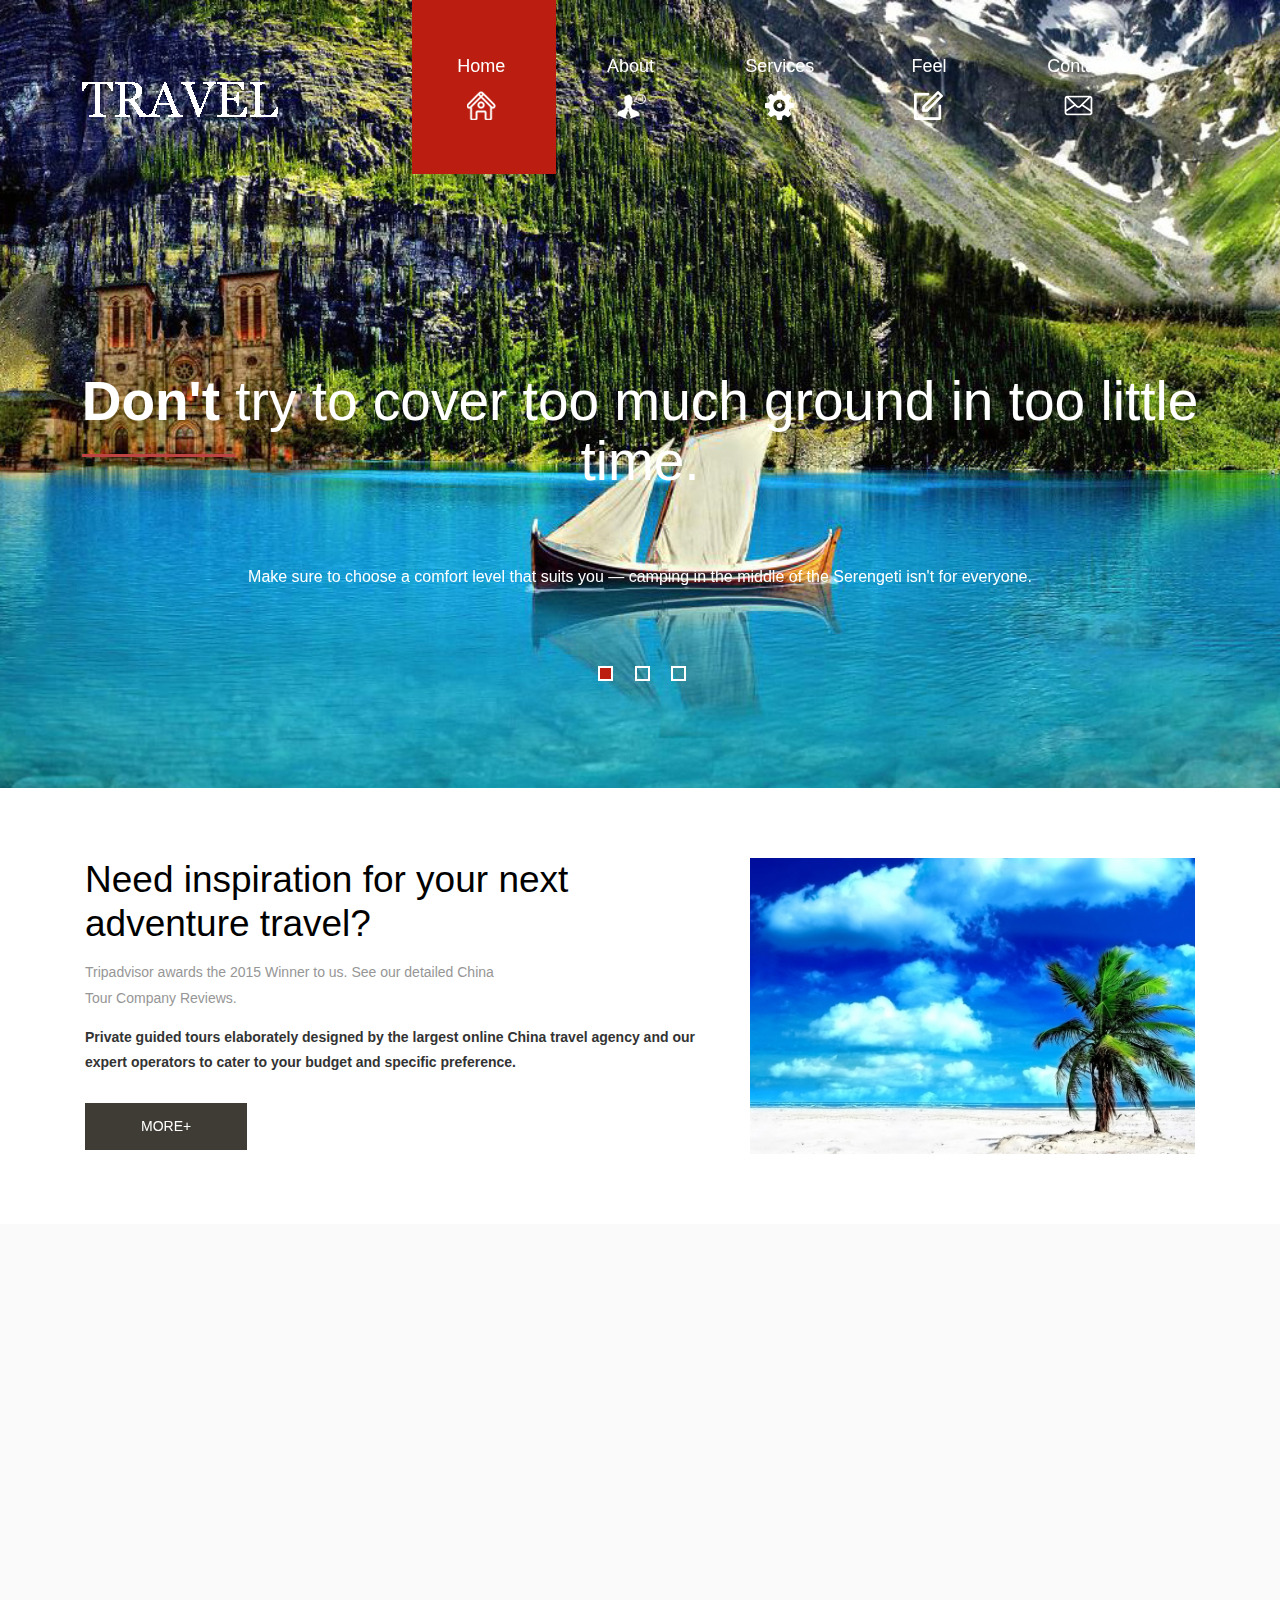
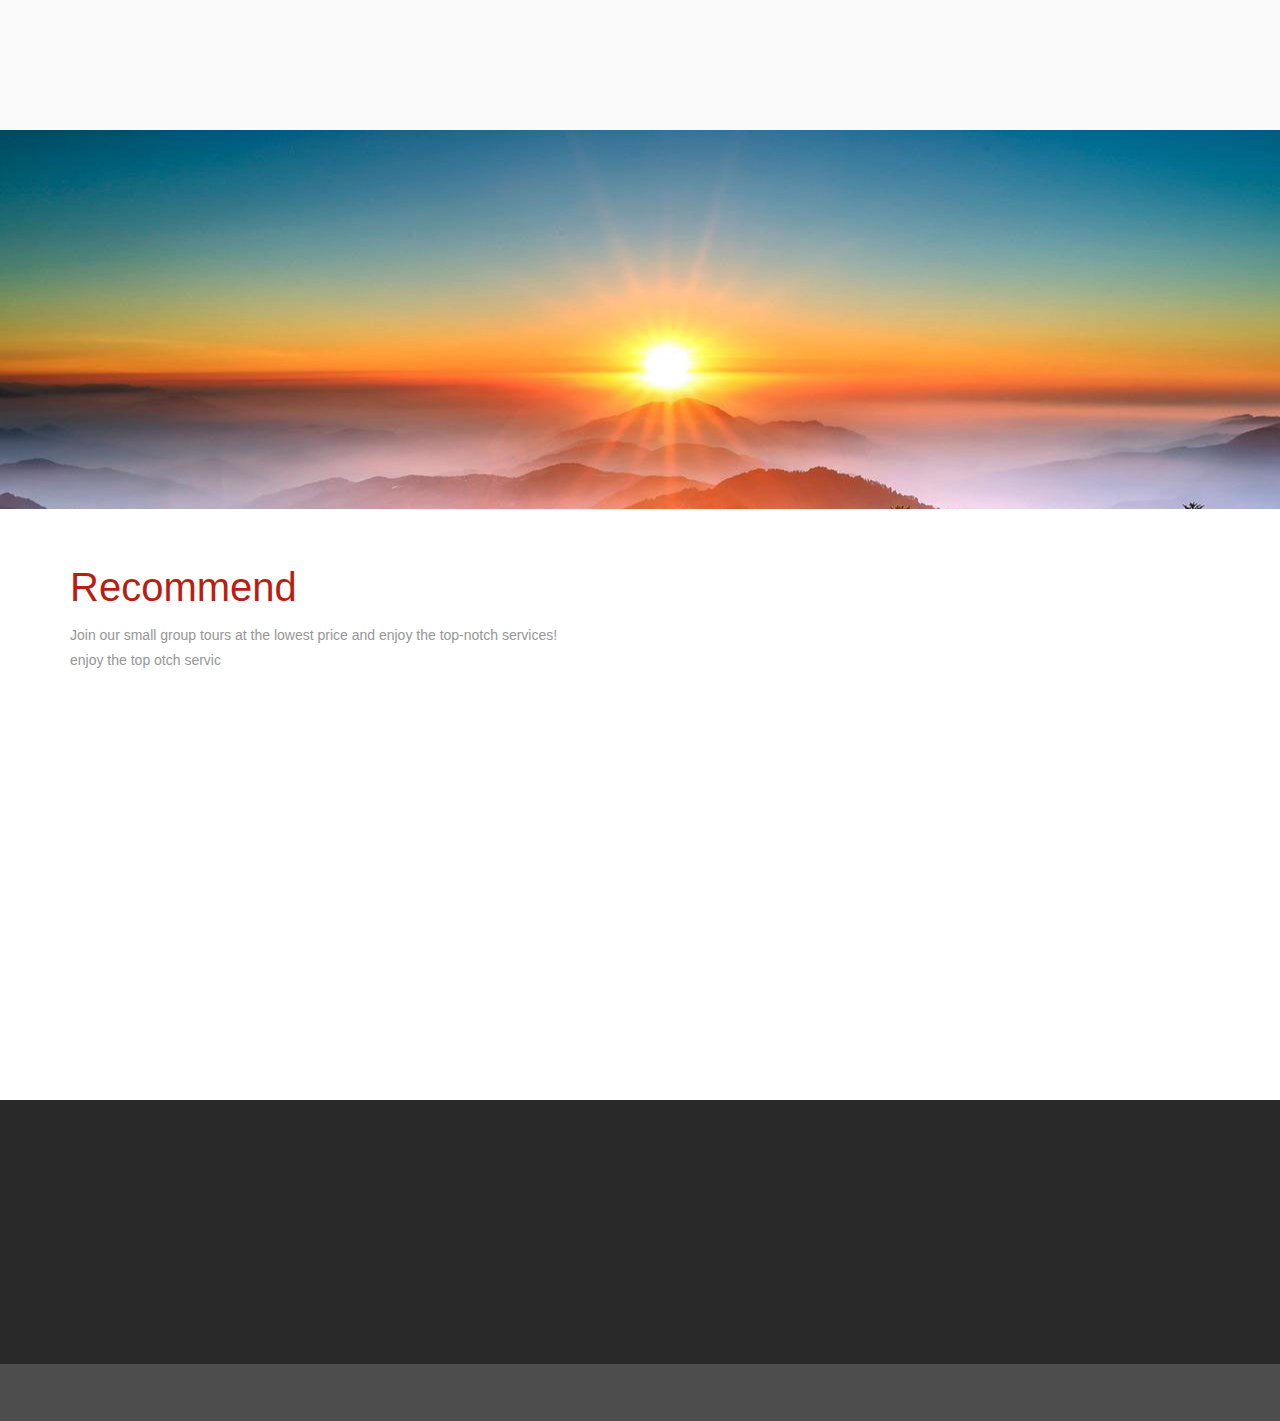
<file: index.html>
<!DOCTYPE html>
<html>
<head>
<title>Home</title>
<meta name="viewport" content="width=device-width, initial-scale=1">
<meta http-equiv="Content-Type" content="text/html; charset=utf-8" />
<meta name="keywords" content="Truck Responsive web template, Bootstrap Web Templates, Flat Web Templates, Andriod Compatible web template,Smartphone Compatible web template, free webdesigns for Nokia, Samsung, LG, SonyErricsson, Motorola web design" />
<script type="application/x-javascript"> addEventListener("load", function() { setTimeout(hideURLbar, 0); }, false); function hideURLbar(){ window.scrollTo(0,1); } </script>
<!-- bootstarp-css -->
<link href="css/bootstrap.css" rel="stylesheet" type="text/css" media="all" />
<!--// bootstarp-css -->
<!-- css -->
<link rel="stylesheet" href="css/style.css" type="text/css" media="all" />
<!--// css -->
<script src="js/jquery-1.11.1.min.js"></script>
<link href="css/animate.css" rel="stylesheet" type="text/css" media="all">
<script src="js/wow.min.js"></script>
<script>
	 new WOW().init();
</script>
<!--start-smoth-scrolling-->
		<script type="text/javascript" src="js/move-top.js"></script>
		<script type="text/javascript" src="js/easing.js"></script>
		<script type="text/javascript">
			jQuery(document).ready(function($) {
				$(".scroll").click(function(event){		
					event.preventDefault();
					$('html,body').animate({scrollTop:$(this.hash).offset().top},900);
				});
			});
		</script>
<!--start-smoth-scrolling-->

</head>
<body>
	<!-- banner -->
	<div id="home" class="banner a-banner">
		<!-- container -->
		<div class="container">
			<div class="header">
				<div class="head-logo">
					<a href="index.html"><img src="images/logo.png" alt="" /></a>
				</div>
				<div class="top-nav">
					<span class="menu"><img src="images/menu.png" alt=""></span>
					<ul class="nav1">
						<li class="hvr-sweep-to-bottom active"><a href="index.html">Home<i><img src="images/nav-but1.png" alt=""/></i></a></li>
						<li class="hvr-sweep-to-bottom"><a href="about.html">About<i><img src="images/nav-but2.png" alt=""/></i></a></li>
						<li class="hvr-sweep-to-bottom"><a href="#">Services<i><img src="images/nav-but3.png" alt=""/></i></a></li>
						<li class="hvr-sweep-to-bottom"><a href="blog.html">Feel<i><img src="images/nav-but4.png" alt=""/></i></a></li>
						<li class="hvr-sweep-to-bottom"><a href="mail.html">Contact<i><img src="images/nav-but5.png" alt=""/></i></a></li>
						<div class="clearfix"> </div>
					</ul>
					<!-- script-for-menu -->
							 <script>
							   $( "span.menu" ).click(function() {
								 $( "ul.nav1" ).slideToggle( 300, function() {
								 // Animation complete.
								  });
								 });
							</script>
						<!-- /script-for-menu -->
				</div>
				<div class="clearfix"> </div>
			</div>
		</div>

		<div class="container">
				<script src="js/responsiveslides.min.js"></script>
					 <script>
						$(function () {
						  // Slideshow 4
						  $("#slider3").responsiveSlides({
							auto: true,
							pager: true,
							nav: false,
							speed: 500,
							namespace: "callbacks",
							before: function () {
							  $('.events').append("<li>before event fired.</li>");
							},
							after: function () {
							  $('.events').append("<li>after event fired.</li>");
							}
						  });
					
						});
					  </script>
			<div  id="top" class="callbacks_container">
				<ul class="rslides" id="slider3">
					<li>
						<div class="banner-info">
								<h2> <span> Don't </span> try to cover too much ground in too little time.</h2>
								<div class="line"> </div>
								<p> Make sure to choose a comfort level that suits you — camping in the middle of the Serengeti isn't for everyone.</p>
						</div>
					</li>
					<li>
						<div class="banner-info">
								<h2>Make your <span> journey </span> more interesting around the world!</h2>
								<div class="line"> </div>
								<p>Maybe you want to spend less time organising, squeeze in as much as possible, or enjoy the expertise of a guide in a new destination.</p>
						</div>
					</li>
					<li>
						<div class="banner-info">
								<h2> Need <span>  inspiration  </span> for your next adventure travel? </h2>
								<div class="line"> </div>
								<p>Whether it's coast or canyons, Victoria Falls or Antarctica: we're sure to have an adventure tour that suits you best.</p>
						</div>
					</li>
				</ul>
			</div>
		</div>
	</div>

	<div class="banner-bottom">

		<div class="container">
			<div class="banner-bottom-grids">
				<div class="col-md-7 banner-bottom-grid-text">
					<div class="jumbotron banner-bottom-left wow fadeInLeft animated" data-wow-delay="0.5s" style="visibility: visible; -webkit-animation-delay: 0.5s;	">
					  <h3> Need inspiration for your next adventure travel? </h3>
						<h5>Tripadvisor awards the 2015 Winner to us. See our detailed China  <span>Tour Company Reviews.</span></h5>
						<p>Private guided tours elaborately designed by the largest online China travel agency and our expert operators to cater to your budget and specific preference.</p>
						<div class="see-button">
							<a class="btn btn-primary btn-lg see-button hvr-shutter-out-horizontal" href="about.html" role="button">More+</a>
						</div>
					</div>
				</div>
				<div class="col-md-5 banner-bottom-right wow fadeInRight animated" data-wow-delay="0.5s" style="visibility: visible; -webkit-animation-delay: 0.5s;">
					<img src="images/2.jpg" alt=""/>
				</div>
				<div class="clearfix"> </div>
			</div>
		</div>

	</div>

	<div class="specialty">

		<div class="container">
			<div class="col-md-5 specialty-info wow fadeInLeft animated" data-wow-delay="0.5s" style="visibility: visible; -webkit-animation-delay: 0.5s;">
				<h3>Our Vehicle</h3>
				<h5>lksaj fdsajfl fdfs ewe fre jnvc few ip erwf jof ada </h5>
				<p>jdlsa lajfd ioweof efkjd eaf nfclx jeofa daf few fmv fre eropo nvlczd eofjl vcx pkl ewsf cnxk your
					<span>jdlsa lajfd ioweof efkjd eaf nfclx jeofa daf few fmv fre eropo nvlczd eofjl jdlsa lajfd ioweof efkjd eaf nfclx jeofa daf few fmv fre eropo nvlczd eofjl vcx pkl ewsf cnxk your Proin eget ipsum ultrices</span>
				</p>
				<div class="see-button">
					<a class="btn btn-primary btn-lg see-button hvr-shutter-out-horizontal specialty-button" href="services.html" role="button">More+</a>
				</div>
			</div>
			<div class="col-md-7 specialty-grids">
				<div class="specialty-grids-top">
					<div class="col-md-6 service-box wow fadeInRight animated" data-wow-delay="0.4s" style="visibility: visible; -webkit-animation-delay: 0.4s;">
						<figure class="icon">
							<img src="images/1.png" alt="" />
						</figure>
						<h5>airplane</h5>
						<p>road lkj efd re adf dd ioejf daf cxzvn ewf iop </p>
					</div>
					<div class="col-md-6 service-box wow fadeInLeft animated" data-wow-delay="0.4s" style="visibility: visible; -webkit-animation-delay: 0.4s;">
						<figure class="icon">
							<img src="images/2.png" alt="" />
						</figure>
						<h5>yacht</h5>
						<p>sse ew eowpfk cxv refda efjlka ewgfd efka ljl eoiwf cad</p>
					</div>
					<div class="clearfix"> </div>
				</div>
				<div class="specialty-grids-top">
					<div class="col-md-6 service-box wow fadeInRight animated" data-wow-delay="0.4s" style="visibility: visible; -webkit-animation-delay: 0.4s;">
						<figure class="icon">
							<img src="images/3.png" alt="" />
						</figure>
						<h5>train</h5>
						<p>Sed ut jdlsa lajfd ioweof efkjd eaf nfclx jeofa daf few Proin eget ipsum ultrices</p>
					</div>
					<div class="col-md-6 service-box wow fadeInLeft animated" data-wow-delay="0.4s" style="visibility: visible; -webkit-animation-delay: 0.4s;">
						<figure class="icon">
							<img src="images/4.png" alt="" />
						</figure>
						<h5>express</h5>
						<p>sse ew eowpfk cxv refda efjlka ewgfd efka ljl eoiwf cad</p>
					</div>
					<div class="clearfix"> </div>
				</div>
			</div>
			<div class="clearfix"> </div>
		</div>

	</div>

	<div class="testimonials">
		<div class="container">
			<div class="testimonial-nfo wow fadeInLeft animated" data-wow-delay="0.4s" style="visibility: visible; -webkit-animation-delay: 0.4s;">
				<h3>Leisurely</h3>
				<h5>Follow us to explore the popular attractions and discover the essence of the heritage left by nature <span>and history to this ancient oriental realm. </span></h5>
			</div>
			<div class="testimonial-grids wow fadeInRight animated" data-wow-delay="0.4s" style="visibility: visible; -webkit-animation-delay: 0.4s;">
				<div class="testimonial-grid">
					<p><span>"</span> If you are on a tight travel plan and obsessed with what to see,EFAEF FSZ gsf grg juyj ewcad
						If you are on a tight travel plan and obsessed with what to see,you can follow these carefully designed single city packages to make the best use of your time to visit the major highlights.<span> "</span></p>
				</div>
			</div>
		</div>
	</div>

	<!-- news -->
	<div class="news">
		<div class="container">
			<div class="news-text">
				<h3>Recommend</h3>
				<h5>Join our small group tours at the lowest price and enjoy the top-notch services!<span> enjoy the top otch servic</span></h5>
			</div>
			<div class="news-grids">
				<div class="col-md-3 news-grid wow fadeInLeft animated" data-wow-delay="0.4s" style="visibility: visible; -webkit-animation-delay: 0.4s;">
					<a href="#"><h4>Heavy Rainstorms Attacked Recently!</h4></a>
					<img src="images/img1.jpg" alt="" />
					<div class="news-info">
						<p> Comprehensive China travel information on destinations, attractions, transportation, weather, maps to help you achieve an unforgettable trip! </p>
					</div>
				</div>
				<div class="col-md-3 news-grid wow fadeInLeft animated" data-wow-delay="0.4s" style="visibility: visible; -webkit-animation-delay: 0.4s;">
					<a href="#"><h4>Heavy Rainstorms Attacked Recently!</h4></a>
					<img src="images/img2.jpg" alt="" />
					<div class="news-info">
						<p>Comprehensive China travel information on destinations, attractions, transportation, weather, maps to help you achieve an unforgettable trip!</p>
					</div>
				</div>
				<div class="col-md-3 news-grid wow fadeInRight animated" data-wow-delay="0.4s" style="visibility: visible; -webkit-animation-delay: 0.4s;">
					<a href="#"><h4>Heavy Rainstorms Attacked Recently!</h4></a>
					<img src="images/img3.jpg" alt="" />
					<div class="news-info">
						<p>Comprehensive China travel information on destinations, attractions, transportation, weather, maps to help you achieve an unforgettable trip!</p>
					</div>
				</div>
				<div class="col-md-3 news-grid wow fadeInRight animated" data-wow-delay="0.4s" style="visibility: visible; -webkit-animation-delay: 0.4s;">
					<a href="#"><h4>Heavy Rainstorms Attacked Recently!</h4></a>
					<img src="images/img4.jpg" alt="" />
					<div class="news-info">
						<p>Comprehensive China travel information on destinations, attractions, transportation, weather, maps to help you achieve an unforgettable trip!</p>
					</div>
				</div>
				<div class="clearfix"> </div>
			</div>
		</div>
	</div>
	<!-- //news -->
	<!-- footer -->
	<div class="footer">
		<!-- container -->
		<div class="container">
			<div class="col-md-6 footer-left  wow fadeInLeft animated" data-wow-delay="0.4s" style="visibility: visible; -webkit-animation-delay: 0.4s;">
				<ul>
					<li><a href="index.html">Home</a></li>
					<li><a href="about.html">About</a></li>
					<li><a href="#">Services</a></li>
					<li><a href="blog.html">Feel</a></li>
					<li><a href="mail.html">Contact</a></li>
				</ul>
				<form>
					<input type="text" placeholder="Email" required="">
					<input type="submit" value="Send">
				</form>
			</div>
			<div class="col-md-3 footer-middle wow bounceIn animated" data-wow-delay="0.4s" style="visibility: visible; -webkit-animation-delay: 0.4s;">
				<h3>Address</h3>
				<div class="address">
					<p>China Hunan,
						<span>Beauty-Road,S 05 247.</span>
					</p>
				</div>
				<div class="phone">
					<p>+00000000</p>
				</div>
			</div>
			<div class="col-md-3 footer-right  wow fadeInRight animated" data-wow-delay="0.4s" style="visibility: visible; -webkit-animation-delay: 0.4s;">
				<a href="#"><img src="images/logo.png" alt="" /></a>
				<p>Here's What Happens When You Drink Only Water For One Month afds retgr jumyu qwdzs jkkew</p>
			</div>
			<div class="clearfix"> </div>	
		</div>
		<!-- //container -->
	</div>
	<!-- //footer -->
	<div class="copyright">
		<!-- container -->
		<div class="container">
			<div class="copyright-left wow fadeInLeft animated" data-wow-delay="0.4s" style="visibility: visible; -webkit-animation-delay: 0.4s;">
				<p>制作人：王邵雄  时间：2015.6</p>
			</div>
			<div class="copyright-right wow fadeInRight animated" data-wow-delay="0.4s" style="visibility: visible; -webkit-animation-delay: 0.4s;">
				<ul>
					<li><a href="#" class="twitter"> </a></li>
					<li><a href="#" class="twitter facebook"> </a></li>
					<li><a href="#" class="twitter chrome"> </a></li>
					<li><a href="#" class="twitter pinterest"> </a></li>
					<li><a href="#" class="twitter linkedin"> </a></li>
					<li><a href="#" class="twitter dribbble"> </a></li>
				</ul>
			</div>
			<div class="clearfix"> </div>
			<script type="text/javascript">
									$(document).ready(function() {
										$().UItoTop({ easingType: 'easeOutQuart' });
									});
								</script>
		<a href="#home" id="toTop" class="scroll" style="display: block;"> <span id="toTopHover" style="opacity: 1;"> </span></a>

		</div>
	</div>
</body>
</html>
</file>
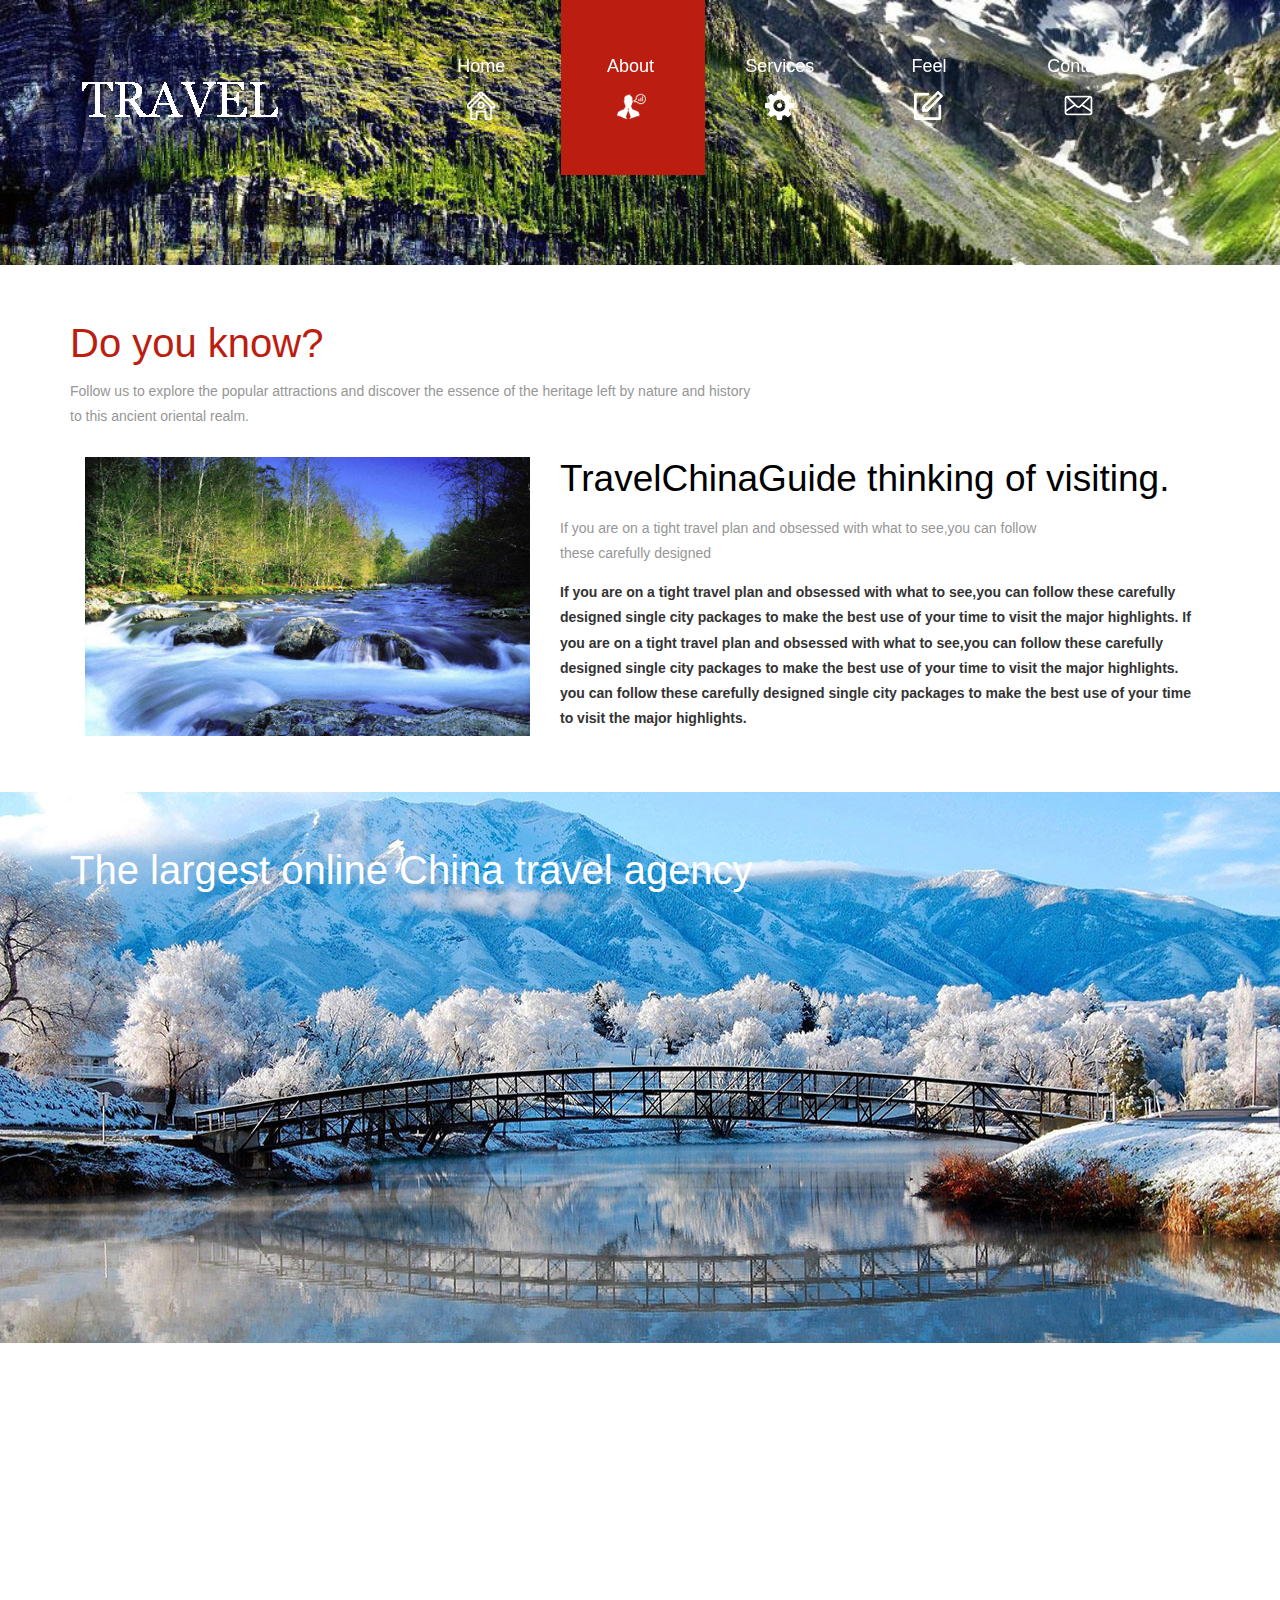
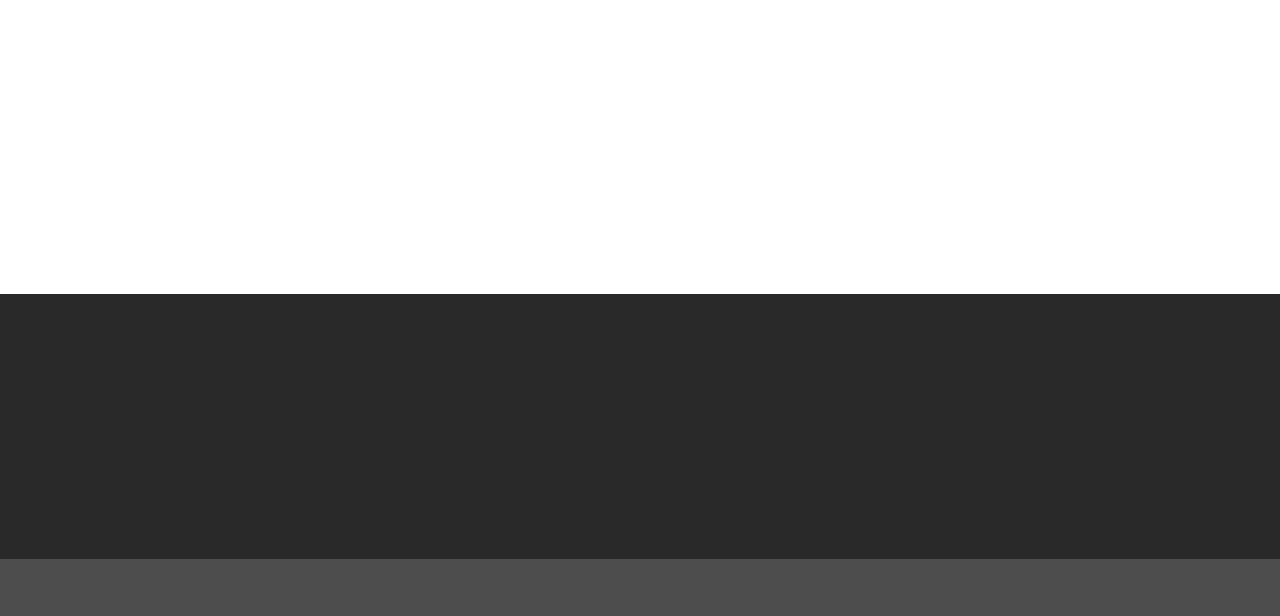
<file: about.html>
<!DOCTYPE html>
<html>
<head>
<title>About</title>
<meta name="viewport" content="width=device-width, initial-scale=1">
<meta http-equiv="Content-Type" content="text/html; charset=utf-8" />
<meta name="keywords" content="Truck Responsive web template, Bootstrap Web Templates, Flat Web Templates, Andriod Compatible web template,Smartphone Compatible web template, free webdesigns for Nokia, Samsung, LG, SonyErricsson, Motorola web design" />
<script type="application/x-javascript"> addEventListener("load", function() { setTimeout(hideURLbar, 0); }, false); function hideURLbar(){ window.scrollTo(0,1); } </script>
<!-- bootstarp-css -->
<link href="css/bootstrap.css" rel="stylesheet" type="text/css" media="all" />
<!--// bootstarp-css -->
<!-- css -->
<link rel="stylesheet" href="css/style.css" type="text/css" media="all" />
<!--// css -->
<script src="js/jquery-1.11.1.min.js"></script>
<link href="css/animate.css" rel="stylesheet" type="text/css" media="all">
<script src="js/wow.min.js"></script>
<script>
	 new WOW().init();
</script>
<!--start-smoth-scrolling-->
		<script type="text/javascript" src="js/move-top.js"></script>
		<script type="text/javascript" src="js/easing.js"></script>
		<script type="text/javascript">
			jQuery(document).ready(function($) {
				$(".scroll").click(function(event){		
					event.preventDefault();
					$('html,body').animate({scrollTop:$(this.hash).offset().top},900);
				});
			});
		</script>

</head>
<body>
	<!-- banner -->
	<div id="home" class="banner a-banner">
		<!-- container -->
		<div class="container">
			<div class="header">
				<div class="head-logo">
					<a href="index.html"><img src="images/logo.png" alt="" /></a>
				</div>
				<div class="top-nav">
					<span class="menu"><img src="images/menu.png" alt=""></span>
					<ul class="nav1">
						<li class="hvr-sweep-to-bottom"><a href="index.html">Home<i><img src="images/nav-but1.png" alt=""/></i></a></li>
						<li class="hvr-sweep-to-bottom active"><a href="about.html">About<i><img src="images/nav-but2.png" alt=""/></i></a></li>
						<li class="hvr-sweep-to-bottom"><a href="#">Services<i><img src="images/nav-but3.png" alt=""/></i></a></li>
						<li class="hvr-sweep-to-bottom"><a href="blog.html">Feel<i><img src="images/nav-but4.png" alt=""/></i></a></li>
						<li class="hvr-sweep-to-bottom"><a href="mail.html">Contact<i><img src="images/nav-but5.png" alt=""/></i></a></li>
						<div class="clearfix"> </div>
					</ul>
					<!-- script-for-menu -->
							 <script>
							   $( "span.menu" ).click(function() {
								 $( "ul.nav1" ).slideToggle( 300, function() {
								  });
								 });
							</script>
						<!-- /script-for-menu -->
				</div>
				<div class="clearfix"> </div>
			</div>
		</div>
		<!-- //container -->
	</div>
	<!-- //banner -->
	<!-- about -->
	<div class="about-top">
		<!-- container -->
		<div class="container">
			<div class="about-info wow fadeInLeft animated" data-wow-delay="0.4s" style="visibility: visible; -webkit-animation-delay: 0.4s;">
				<h3>Do you know?</h3>
				<h5>Follow us to explore the popular attractions and discover the essence of the heritage left by nature and history <span>to this ancient oriental realm. </span></h5>
			</div>
			<div class="banner-bottom-grids a-banner-bottom-grids">
				<div class="col-md-5 banner-bottom-right wow fadeInRight animated animated" data-wow-delay="0.5s" style="visibility: visible; -webkit-animation-delay: 0.5s;">
					<img src="images/img1.jpg" alt="">
				</div>
				<div class="col-md-7 a-banner-bottom-text">
					<div class="jumbotron banner-bottom-left wow fadeInLeft animated animated" data-wow-delay="0.5s" style="visibility: visible; -webkit-animation-delay: 0.5s;">
					  <h3>TravelChinaGuide thinking of visiting.</h3>
						<h5>If you are on a tight travel plan and obsessed with what to see,you can follow  <span>these carefully designed </span></h5>
						<p>If you are on a tight travel plan and obsessed with what to see,you can follow these carefully designed single city packages to make the best use of your time to visit the major highlights.
							If you are on a tight travel plan and obsessed with what to see,you can follow these carefully designed single city packages to make the best use of your time to visit the major highlights.
							you can follow these carefully designed single city packages to make the best use of your time to visit the major highlights.
						</p>
					</div>
				</div>
				<div class="clearfix"> </div>
			</div>
		</div>
		<!-- //container -->
	</div>
	<!-- //about -->
	<!-- about-bottom -->
	<div class="about-bottom">
		<!-- container -->
		<div class="container">
			<h3 class="wow fadeInRight animated" style="visibility: visible;">The largest online China travel agency</h3>
			<div class="about-bottom-grids">
				<div class="col-md-6 about-bottom-left wow fadeInLeft animated animated" data-wow-delay="0.5s" style="visibility: visible; -webkit-animation-delay: 0.5s;">
					<h4>Endorsed by New York Times</h4>
					<p>If you are on a tight travel plan and obsessed with what to see,you can follow these carefully designed single city packages to make the best use of your time to visit the major highlights.
						<span>If you are on a tight travel plan and obsessed with what to see,you can follow these carefully designed single city packages to make the best use of your time to visit the major highlights. </span>
						If you are on a tight travel plan and obsessed with what to see,you can follow these carefully designed single city packages to make the best use of your time to visit the major highlights.
					</p>
				</div>
				<div class="col-md-6 about-bottom-left about-bottom-right wow fadeInRight animated animated" data-wow-delay="0.5s" style="visibility: visible; -webkit-animation-delay: 0.5s;">
					<h4>Endorsed by New York Times </h4>
					<p>Private guided tours elaborately designed by the largest online China travel agency and our expert operators to cater to your budget and specific preference.
						<span>Private guided tours elaborately designed by the largest online China travel agency and our expert operators to cater to your budget and specific preference. </span>
						Private guided tours elaborately designed by the largest online China travel agency and our expert operators to cater to your budget and specific preference.
					</p>
				</div>
				<div class="clearfix"> </div>
			</div>
		</div>
	</div>

	<div class="team">
		<div class="container">
			<div class="team-info">
				<h3 class="wow bounceIn animated" data-wow-delay="0.4s" style="visibility: visible; -webkit-animation-delay: 0.4s;">Do you like?</h3>
				<div class="team-grids">
					<div class="col-md-3 team-grid wow bounceIn animated" data-wow-delay="0.4s" style="visibility: visible; -webkit-animation-delay: 0.4s;">
						<img src="images/b7.jpg" alt="">
						<h6>Json Smith</h6>
						<p>The New York Times Travel Supplement has named our company as being</p>
					</div>
					<div class="col-md-3 team-grid wow bounceIn animated" data-wow-delay="0.4s" style="visibility: visible; -webkit-animation-delay: 0.4s;">
						<img src="images/b10.jpg" alt="">
						<h6>what chicken</h6>
						<p> in their opinion a large and reliable Chinese travel agency.</p>
					</div>
					<div class="col-md-3 team-grid wow bounceIn animated" data-wow-delay="0.4s" style="visibility: visible; -webkit-animation-delay: 0.4s;">
						<img src="images/b8.jpg" alt="">
						<h6>Jack chen</h6>
						<p>in their opinion a large and reliable Chinese travel agency.</p>
					</div>
					<div class="col-md-3 team-grid wow bounceIn animated" data-wow-delay="0.4s" style="visibility: visible; -webkit-animation-delay: 0.4s;">
						<img src="images/b9.jpg" alt="">
						<h6>Lulu </h6>
						<p> The New York Times Travel Supplement has named our company as being </p>
					</div>
					<div class="clearfix"> </div>
				</div>
			</div>
		</div>
		<!-- //container -->
	</div>
	<!-- //team -->
	<!-- footer -->
	<div class="footer">
		<!-- container -->
		<div class="container">
			<div class="col-md-6 footer-left  wow fadeInLeft animated" data-wow-delay="0.4s" style="visibility: visible; -webkit-animation-delay: 0.4s;">
				<ul>
					<li><a href="index.html">Home</a></li>
					<li><a href="about.html">About</a></li>
					<li><a href="#">Services</a></li>
					<li><a href="blog.html">Feel</a></li>
					<li><a href="mail.html">Contact</a></li>
				</ul>
				<form>
					<input type="text" placeholder="Email" required="">
					<input type="submit" value="Send">
				</form>
			</div>
			<div class="col-md-3 footer-middle wow bounceIn animated" data-wow-delay="0.4s" style="visibility: visible; -webkit-animation-delay: 0.4s;">
				<h3>Address</h3>
				<div class="address">
					<p>China Hunan,
						<span>Beauty-Road,S 05 247.</span>
					</p>
				</div>
				<div class="phone">
					<p>+00000000</p>
				</div>
			</div>
			<div class="col-md-3 footer-right  wow fadeInRight animated" data-wow-delay="0.4s" style="visibility: visible; -webkit-animation-delay: 0.4s;">
				<a href="#"><img src="images/logo.png" alt="" /></a>
				<p>Here's What Happens When You Drink Only Water For One Month afds retgr jumyu qwdzs jkkew</p>
			</div>
			<div class="clearfix"> </div>	
		</div>
		<!-- //container -->
	</div>
	<!-- //footer -->
	<div class="copyright">
		<!-- container -->
		<div class="container">
			<div class="copyright-left wow fadeInLeft animated" data-wow-delay="0.4s" style="visibility: visible; -webkit-animation-delay: 0.4s;">
				<p>制作人：王邵雄 时间：2015.6</p>
			</div>
			<div class="copyright-right wow fadeInRight animated" data-wow-delay="0.4s" style="visibility: visible; -webkit-animation-delay: 0.4s;">
				<ul>
					<li><a href="#" class="twitter"> </a></li>
					<li><a href="#" class="twitter facebook"> </a></li>
					<li><a href="#" class="twitter chrome"> </a></li>
					<li><a href="#" class="twitter pinterest"> </a></li>
					<li><a href="#" class="twitter linkedin"> </a></li>
					<li><a href="#" class="twitter dribbble"> </a></li>
				</ul>
			</div>
			<div class="clearfix"> </div>
			<script type="text/javascript">
									$(document).ready(function() {
										$().UItoTop({ easingType: 'easeOutQuart' });
										
									});
								</script>
		<a href="#home" id="toTop" class="scroll" style="display: block;"> <span id="toTopHover" style="opacity: 1;"> </span></a>

		</div>
		<!-- //container -->
	</div>
</body>
</html>
</file>
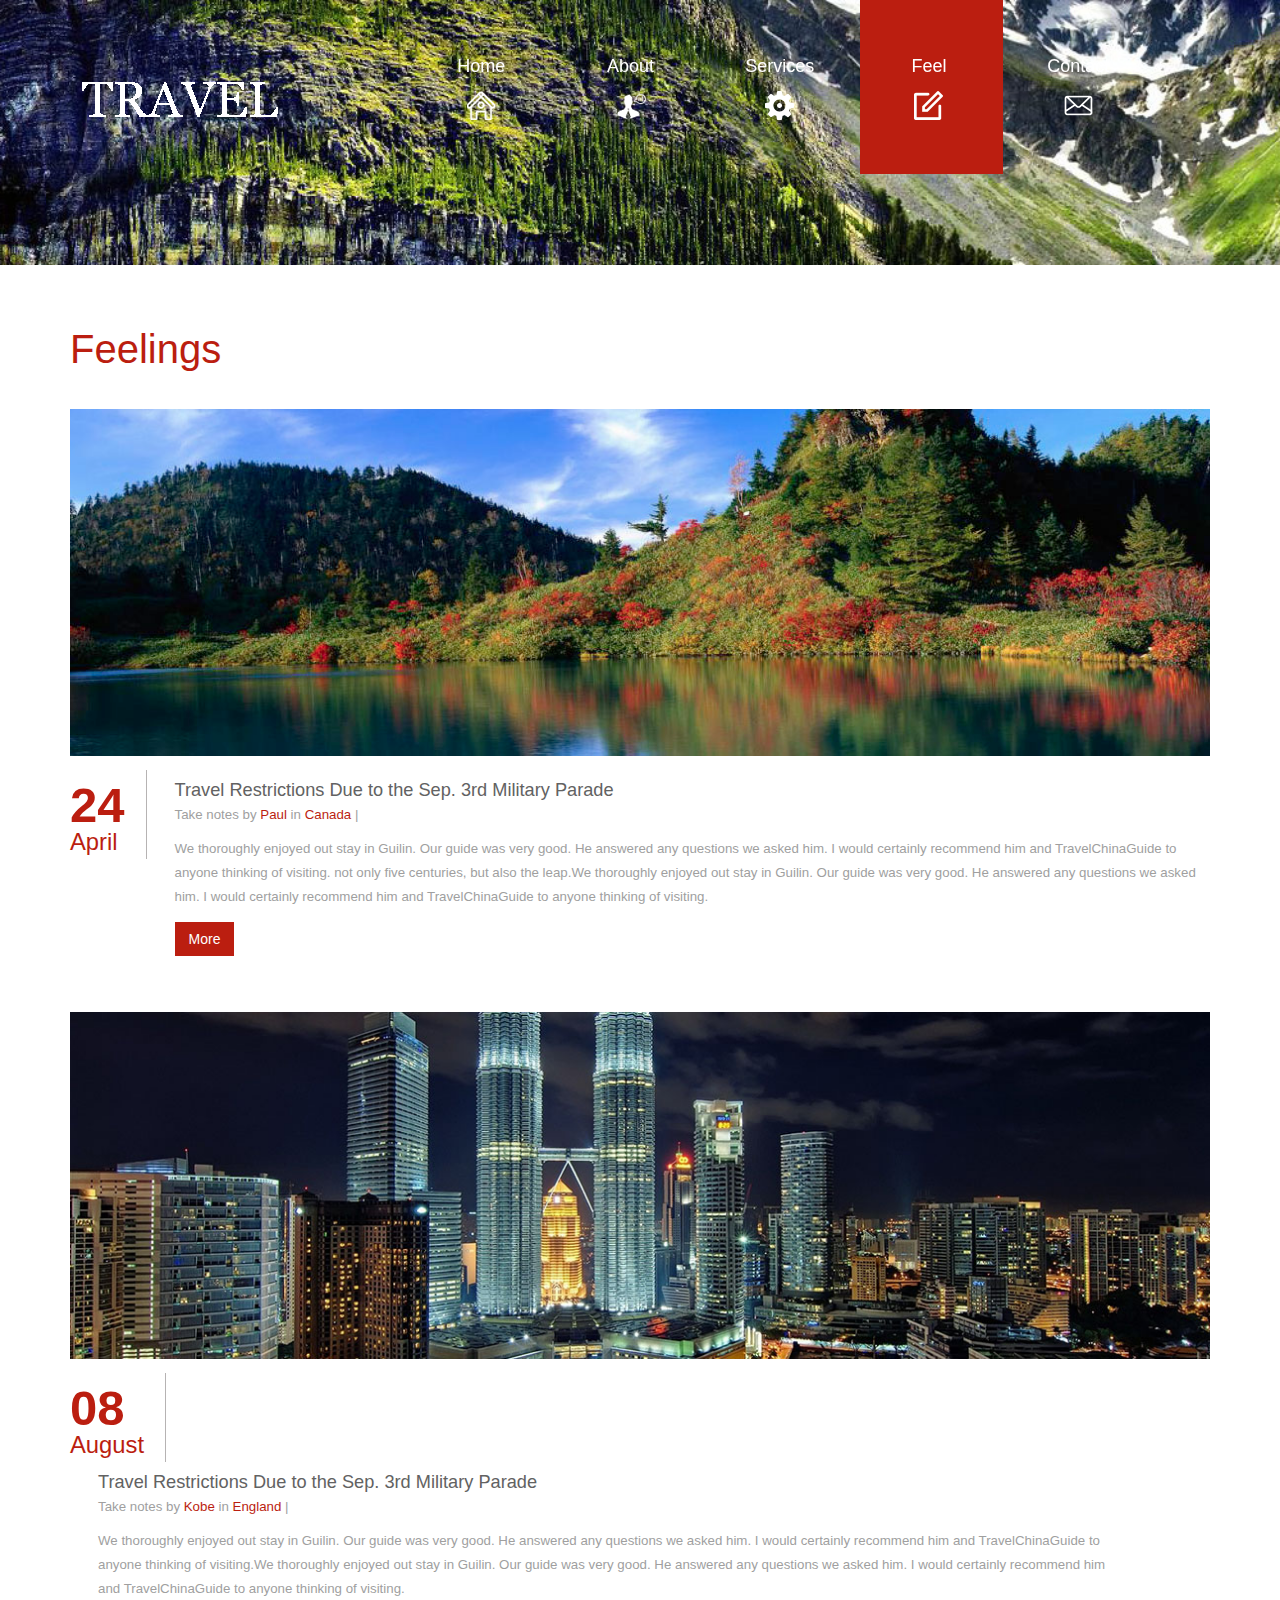
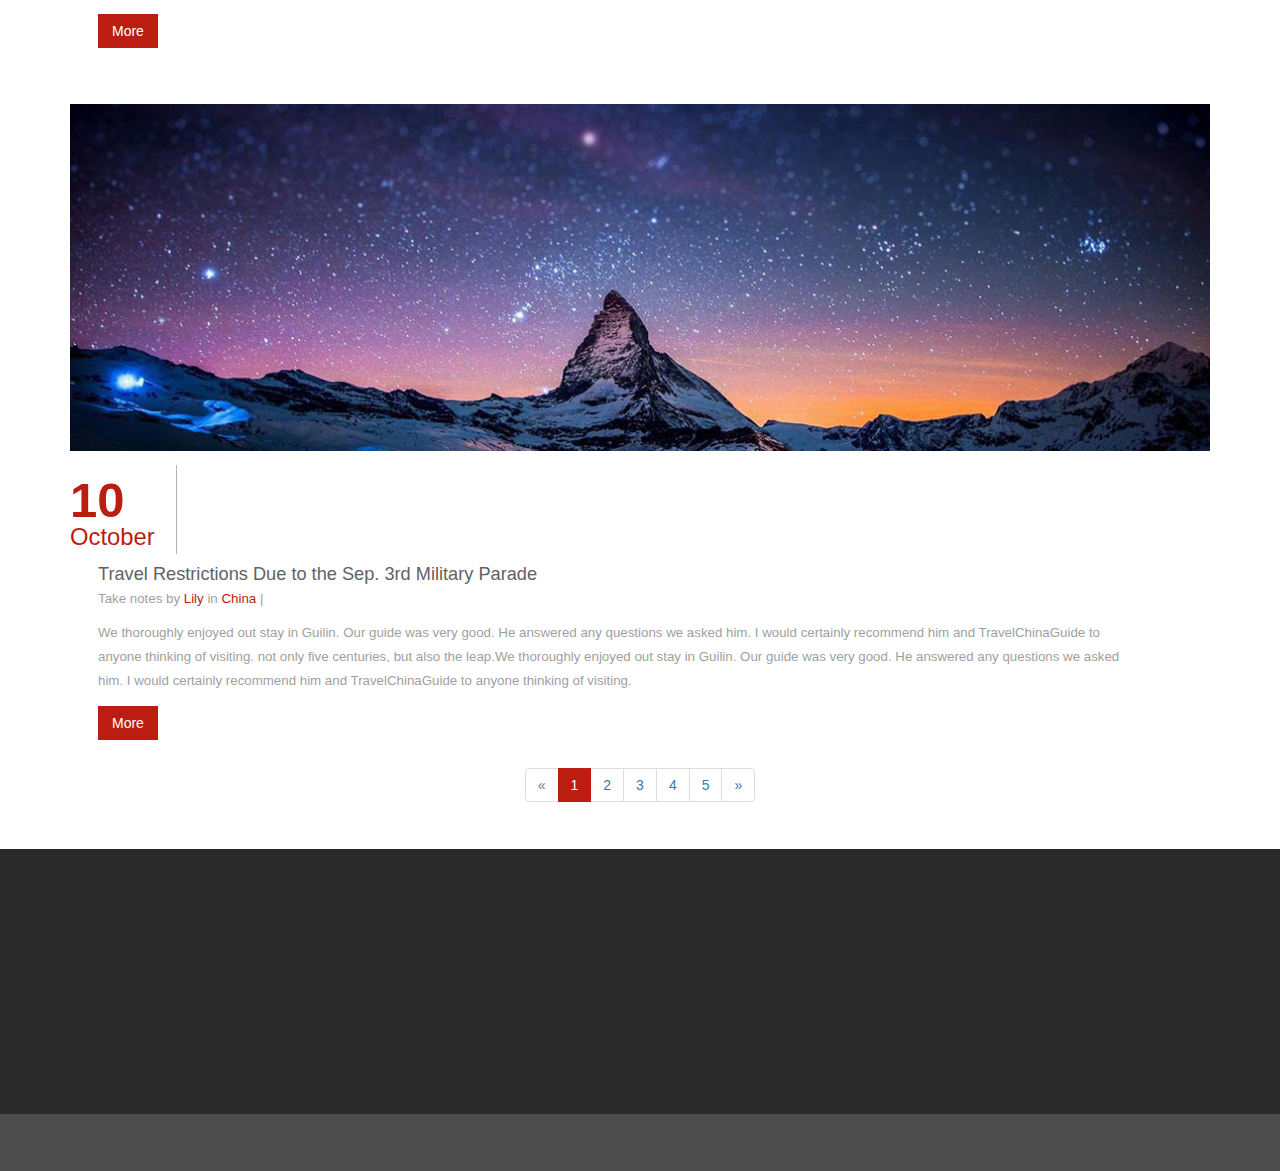
<file: blog.html>
<!DOCTYPE html>
<html>
<head>
<title>Blog</title>
<meta name="viewport" content="width=device-width, initial-scale=1">
<meta http-equiv="Content-Type" content="text/html; charset=utf-8" />
<meta name="keywords" content="Truck Responsive web template, Bootstrap Web Templates, Flat Web Templates, Andriod Compatible web template,Smartphone Compatible web template, free webdesigns for Nokia, Samsung, LG, SonyErricsson, Motorola web design" />
<script type="application/x-javascript"> addEventListener("load", function() { setTimeout(hideURLbar, 0); }, false); function hideURLbar(){ window.scrollTo(0,1); } </script>
<!-- bootstarp-css -->
<link href="css/bootstrap.css" rel="stylesheet" type="text/css" media="all" />
<!--// bootstarp-css -->
<!-- css -->
<link rel="stylesheet" href="css/style.css" type="text/css" media="all" />
<!--// css -->
<script src="js/jquery-1.11.1.min.js"></script>
<link href="css/animate.css" rel="stylesheet" type="text/css" media="all">
<script src="js/wow.min.js"></script>
<script>
	 new WOW().init();
</script>
<!--start-smoth-scrolling-->
		<script type="text/javascript" src="js/move-top.js"></script>
		<script type="text/javascript" src="js/easing.js"></script>
		<script type="text/javascript">
			jQuery(document).ready(function($) {
				$(".scroll").click(function(event){		
					event.preventDefault();
					$('html,body').animate({scrollTop:$(this.hash).offset().top},900);
				});
			});
		</script>

</head>
<body>
	<!-- banner -->
	<div id="home" class="banner a-banner">
		<!-- container -->
		<div class="container">
			<div class="header">
				<div class="head-logo">
					<a href="index.html"><img src="images/logo.png" alt="" /></a>
				</div>
				<div class="top-nav">
					<span class="menu"><img src="images/menu.png" alt=""></span>
					<ul class="nav1">
						<li class="hvr-sweep-to-bottom"><a href="index.html">Home<i><img src="images/nav-but1.png" alt=""/></i></a></li>
						<li class="hvr-sweep-to-bottom"><a href="about.html">About<i><img src="images/nav-but2.png" alt=""/></i></a></li>
						<li class="hvr-sweep-to-bottom"><a href="#">Services<i><img src="images/nav-but3.png" alt=""/></i></a></li>
						<li class="hvr-sweep-to-bottom active"><a href="blog.html">Feel<i><img src="images/nav-but4.png" alt=""/></i></a></li>
						<li class="hvr-sweep-to-bottom"><a href="mail.html">Contact<i><img src="images/nav-but5.png" alt=""/></i></a></li>
						<div class="clearfix"> </div>
					</ul>
					<!-- script-for-menu -->
							 <script>
							   $( "span.menu" ).click(function() {
								 $( "ul.nav1" ).slideToggle( 300, function() {
								  });
								 });
							</script>
						<!-- /script-for-menu -->
				</div>
				<div class="clearfix"> </div>
			</div>
		</div>
		<!-- //container -->
	</div>
	<!-- //banner -->
	<!--blog -->
<div class="blog">
	<div class="container">
		<h2>Feelings</h2>
			<div class="single-inline wow fadeInLeft animated" data-wow-delay="0.4s" style="visibility: visible; -webkit-animation-delay: 0.4s;">
				<div class="blog-to">		
					
						<a href="#"><img class="img-responsive sin-on" src="images/sin1.jpg" alt="" /></a>
							<div class="blog-top">
							<div class="blog-left">
								<b>24</b>
								<span>April</span>
							</div>
							<div class="top-blog">
								<a class="fast" href="#">Travel Restrictions Due to the Sep. 3rd Military Parade</a>
								<p>Take notes by <a href="#">Paul</a> in <a href="#">Canada</a> | </p>
								<p class="sed">We thoroughly enjoyed out stay in Guilin. Our guide was very good. He answered any questions we asked him.
									I would certainly recommend him and TravelChinaGuide to anyone thinking of visiting. not only five centuries,
									but also the leap.We thoroughly enjoyed out stay in Guilin. Our guide was very good. He answered any questions we asked him.
									I would certainly recommend him and TravelChinaGuide to anyone thinking of visiting.</p>
								<a  href="#" class="more">More<span> </span></a>
								
							</div>
							<div class="clearfix"> </div>
					</div>
					</div>
							<div class="blog-to">		
					
						<a href="#"><img class="img-responsive sin-on" src="images/sin.jpg" alt="" /></a>
							<div class="blog-top">
							<div class="blog-left">
								<b>08</b>
								<span>August</span>
							</div>
							<div class="top-blog">
								<a class="fast" href="#">Travel Restrictions Due to the Sep. 3rd Military Parade</a>
								<p>Take notes by <a href="#">Kobe</a> in <a href="#">England</a> | </p>
								<p class="sed">We thoroughly enjoyed out stay in Guilin. Our guide was very good. He answered any questions we asked him.
									I would certainly recommend him and TravelChinaGuide to anyone thinking of visiting.We thoroughly enjoyed out stay in Guilin. Our guide was very good. He answered any questions we asked him.
									I would certainly recommend him and TravelChinaGuide to anyone thinking of visiting.</p>
								<a  href="#" class="more">More<span> </span></a>
								
							</div>
							<div class="clearfix"> </div>
					</div>
					</div>
						<div class="blog-to">		
					
						<a href="#"><img class="img-responsive sin-on" src="images/sin2.jpg" alt="" /></a>
							<div class="blog-top">
							<div class="blog-left">
								<b>10</b>
								<span>October</span>
							</div>
							<div class="top-blog">
								<a class="fast" href="#">Travel Restrictions Due to the Sep. 3rd Military Parade</a>
								<p>Take notes by <a href="#">Lily</a> in <a href="#">China</a> | </p>
								<p class="sed">We thoroughly enjoyed out stay in Guilin. Our guide was very good. He answered any questions we asked him. I would certainly recommend him
									and TravelChinaGuide to anyone thinking of visiting. not only five centuries, but also the leap.We thoroughly enjoyed out stay in Guilin. Our guide was very good. He answered any questions we asked him.
									I would certainly recommend him and TravelChinaGuide to anyone thinking of visiting.</p>
								<a  href="#" class="more">More<span> </span></a>
								
							</div>
							<div class="clearfix"> </div>
					</div>
					</div>
				</div>
				<nav>
				  <ul class="pagination">
					<li class="disabled"><a href="#" aria-label="Previous"><span aria-hidden="true">«</span></a></li>
					<li class="active"><a href="#">1 <span class="sr-only">(current)</span></a></li>
					<li><a href="#">2 <span class="sr-only"></span></a></li>
					<li><a href="#">3 <span class="sr-only"></span></a></li>
					<li><a href="#">4 <span class="sr-only"></span></a></li>
					<li><a href="#">5 <span class="sr-only"></span></a></li>
					 <li> <a href="#" aria-label="Next"><span aria-hidden="true">»</span> </a> </li>
				  </ul>
				</nav>
			</div>
			</div>
	<!-- //blog -->
	<!-- footer -->
	<div class="footer">
		<!-- container -->
		<div class="container">
			<div class="col-md-6 footer-left  wow fadeInLeft animated" data-wow-delay="0.4s" style="visibility: visible; -webkit-animation-delay: 0.4s;">
				<ul>
					<li><a href="index.html">Home</a></li>
					<li><a href="about.html">About</a></li>
					<li><a href="#">Services</a></li>
					<li><a href="blog.html">Feel</a></li>
					<li><a href="mail.html">Contact</a></li>
				</ul>
				<form>
					<input type="text" placeholder="Email" required="">
					<input type="submit" value="Send">
				</form>
			</div>
			<div class="col-md-3 footer-middle wow bounceIn animated" data-wow-delay="0.4s" style="visibility: visible; -webkit-animation-delay: 0.4s;">
				<h3>Address</h3>
				<div class="address">
					<p>China Hunan,
						<span>Beauty-Road,S 05 247.</span>
					</p>
				</div>
				<div class="phone">
					<p>+00000000</p>
				</div>
			</div>
			<div class="col-md-3 footer-right  wow fadeInRight animated" data-wow-delay="0.4s" style="visibility: visible; -webkit-animation-delay: 0.4s;">
				<a href="#"><img src="images/logo.png" alt="" /></a>
				<p>Here's What Happens When You Drink Only Water For One Month afds retgr jumyu qwdzs jkkew</p></div>
			<div class="clearfix"> </div>	
		</div>
		<!-- //container -->
	</div>
	<!-- //footer -->
	<div class="copyright">
		<!-- container -->
		<div class="container">
			<div class="copyright-left wow fadeInLeft animated" data-wow-delay="0.4s" style="visibility: visible; -webkit-animation-delay: 0.4s;">
				<p>制作人：王邵雄 时间：2015.6</p>
			</div>
			<div class="copyright-right wow fadeInRight animated" data-wow-delay="0.4s" style="visibility: visible; -webkit-animation-delay: 0.4s;">
				<ul>
					<li><a href="#" class="twitter"> </a></li>
					<li><a href="#" class="twitter facebook"> </a></li>
					<li><a href="#" class="twitter chrome"> </a></li>
					<li><a href="#" class="twitter pinterest"> </a></li>
					<li><a href="#" class="twitter linkedin"> </a></li>
					<li><a href="#" class="twitter dribbble"> </a></li>
				</ul>
			</div>
			<div class="clearfix"> </div>
			<script type="text/javascript">
									$(document).ready(function() {
										$().UItoTop({ easingType: 'easeOutQuart' });
										
									});
								</script>
		<a href="#home" id="toTop" class="scroll" style="display: block;"> <span id="toTopHover" style="opacity: 1;"> </span></a>

		</div>
		<!-- //container -->
	</div>
</body>
</html>
</file>
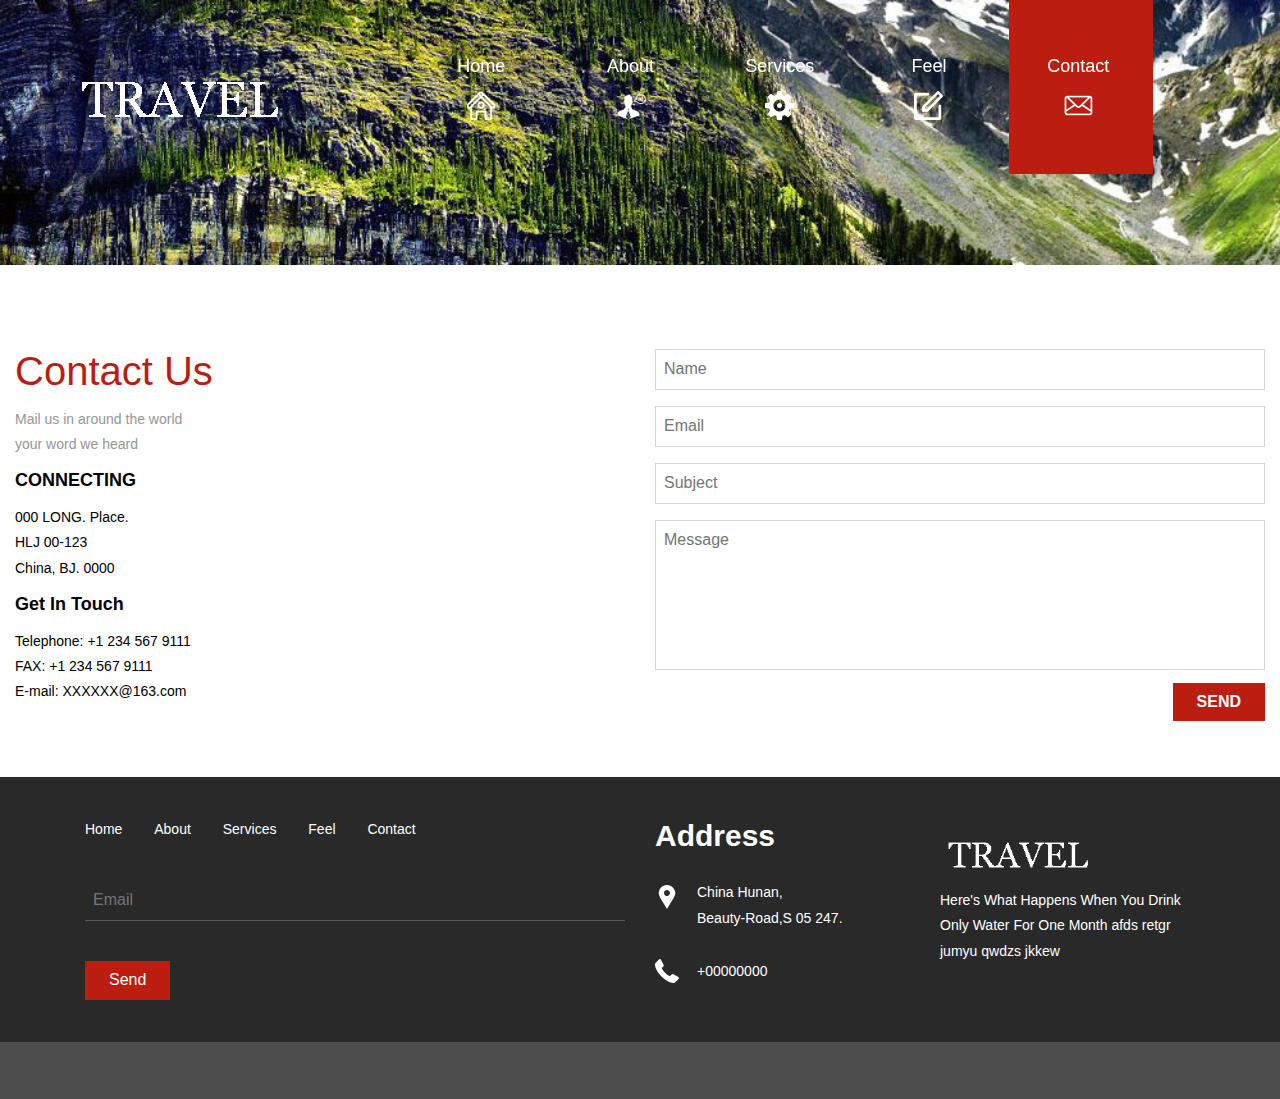
<file: mail.html>
<!DOCTYPE html>
<html>
<head>
<title>Contact</title>
<meta name="viewport" content="width=device-width, initial-scale=1">
<meta http-equiv="Content-Type" content="text/html; charset=utf-8" />
<meta name="keywords" content="Truck Responsive web template, Bootstrap Web Templates, Flat Web Templates, Andriod Compatible web template, Smartphone Compatible web template, free webdesigns for Nokia, Samsung, LG, SonyErricsson, Motorola web design" />
<script type="application/x-javascript"> addEventListener("load", function() { setTimeout(hideURLbar, 0); }, false); function hideURLbar(){ window.scrollTo(0,1); } </script>
<!-- bootstarp-css -->
<link href="css/bootstrap.css" rel="stylesheet" type="text/css" media="all" />
<!--// bootstarp-css -->
<!-- css -->
<link rel="stylesheet" href="css/style.css" type="text/css" media="all" />
<!--// css -->
<script src="js/jquery-1.11.1.min.js"></script>
<link href="css/animate.css" rel="stylesheet" type="text/css" media="all">
<script src="js/wow.min.js"></script>
<script>
	 new WOW().init();
</script>
		<script type="text/javascript" src="js/move-top.js"></script>
		<script type="text/javascript" src="js/easing.js"></script>
		<script type="text/javascript">
			jQuery(document).ready(function($) {
				$(".scroll").click(function(event){		
					event.preventDefault();
					$('html,body').animate({scrollTop:$(this.hash).offset().top},900);
				});
			});
		</script>

</head>
<body>
	<!-- banner -->
	<div id="home" class="banner a-banner">
		<!-- container -->
		<div class="container">
			<div class="header">
				<div class="head-logo">
					<a href="index.html"><img src="images/logo.png" alt="" /></a>
				</div>
				<div class="top-nav">
					<span class="menu"><img src="images/menu.png" alt=""></span>
					<ul class="nav1">
						<li class="hvr-sweep-to-bottom"><a href="index.html">Home<i><img src="images/nav-but1.png" alt=""/></i></a></li>
						<li class="hvr-sweep-to-bottom"><a href="about.html">About<i><img src="images/nav-but2.png" alt=""/></i></a></li>
						<li class="hvr-sweep-to-bottom"><a href="#">Services<i><img src="images/nav-but3.png" alt=""/></i></a></li>
						<li class="hvr-sweep-to-bottom"><a href="blog.html">Feel<i><img src="images/nav-but4.png" alt=""/></i></a></li>
						<li class="hvr-sweep-to-bottom active"><a href="mail.html">Contact<i><img src="images/nav-but5.png" alt=""/></i></a></li>
						<div class="clearfix"> </div>
					</ul>
					<!-- script-for-menu -->
							 <script>
							   $( "span.menu" ).click(function() {
								 $( "ul.nav1" ).slideToggle( 300, function() {
								 // Animation complete.
								  });
								 });
							</script>
						<!-- /script-for-menu -->
				</div>
				<div class="clearfix"> </div>
			</div>
		</div>
		<!-- //container -->
	</div>
	<!-- //banner -->
	<!-- mail -->
	<div class="mail">
			<div class="mail-grids">
				<div class="col-md-6 mail-grid-left wow fadeInLeft animated" data-wow-delay="0.4s" style="visibility: visible; -webkit-animation-delay: 0.4s;">
					<h3>Contact Us</h3>
					<h5>Mail us in around the world <span>your word we heard </span></h5>
					<h4>CONNECTING</h4>
					<p>000 LONG. Place.
						<span>HLJ 00-123</span>
						China, BJ. 0000
					</p>
					<h4>Get In Touch</h4>
					<p>Telephone: +1 234 567 9111
						<span>FAX: +1 234 567 9111</span>
						E-mail: <a href="#">XXXXXX@163.com</a>
					</p>
				</div>
				<div class="col-md-6 contact-form wow fadeInRight animated" data-wow-delay="0.4s" style="visibility: visible; -webkit-animation-delay: 0.4s;">
					<form>
						<input type="text" placeholder="Name" required="">
						<input type="text" placeholder="Email" required="">
						<input type="text" placeholder="Subject" required="">
						<textarea placeholder="Message" required=""></textarea>
						<input type="submit" value="SEND">
					</form>
				</div>
				<div class="clearfix"> </div>
			</div>
		</div>
	</div>
	<!-- footer -->
	<div class="footer">
		<!-- container -->
		<div class="container">
			<div class="col-md-6 footer-left  wow fadeInLeft animated" data-wow-delay="0.4s" style="visibility: visible; -webkit-animation-delay: 0.4s;">
				<ul>
					<li><a href="index.html">Home</a></li>
					<li><a href="about.html">About</a></li>
					<li><a href="#">Services</a></li>
					<li><a href="blog.html">Feel</a></li>
					<li><a href="mail.html">Contact</a></li>
				</ul>
				<form>
					<input type="text" placeholder="Email" required="">
					<input type="submit" value="Send">
				</form>
			</div>
			<div class="col-md-3 footer-middle wow bounceIn animated" data-wow-delay="0.4s" style="visibility: visible; -webkit-animation-delay: 0.4s;">
				<h3>Address</h3>
				<div class="address">
					<p>China Hunan,
						<span>Beauty-Road,S 05 247.</span>
					</p>
				</div>
				<div class="phone">
					<p>+00000000</p>
				</div>
			</div>
			<div class="col-md-3 footer-right  wow fadeInRight animated" data-wow-delay="0.4s" style="visibility: visible; -webkit-animation-delay: 0.4s;">
				<a href="#"><img src="images/logo.png" alt="" /></a>
				<p>Here's What Happens When You Drink Only Water For One Month afds retgr jumyu qwdzs jkkew</p>
			</div>
			<div class="clearfix"> </div>	
		</div>
		<!-- //container -->
	</div>
	<!-- //footer -->
	<div class="copyright">
		<!-- container -->
		<div class="container">
			<div class="copyright-left wow fadeInLeft animated" data-wow-delay="0.4s" style="visibility: visible; -webkit-animation-delay: 0.4s;">
				<p>制作人：王邵雄 时间：2015.6</p>
			</div>
			<div class="copyright-right wow fadeInRight animated" data-wow-delay="0.4s" style="visibility: visible; -webkit-animation-delay: 0.4s;">
				<ul>
					<li><a href="#" class="twitter"> </a></li>
					<li><a href="#" class="twitter facebook"> </a></li>
					<li><a href="#" class="twitter chrome"> </a></li>
					<li><a href="#" class="twitter pinterest"> </a></li>
					<li><a href="#" class="twitter linkedin"> </a></li>
					<li><a href="#" class="twitter dribbble"> </a></li>
				</ul>
			</div>
			<div class="clearfix"> </div>
			<script type="text/javascript">
									$(document).ready(function() {
										$().UItoTop({ easingType: 'easeOutQuart' });
									});
								</script>
		<a href="#home" id="toTop" class="scroll" style="display: block;"> <span id="toTopHover" style="opacity: 1;"> </span></a>

		</div>
		<!-- //container -->
	</div>
</body>
</html>
</file>
<file: css/style.css>
body{background:#fff;font-family:'Open Sans',sans-serif}body a{transition:.5s all;-webkit-transition:.5s all;-o-transition:.5s all;-moz-transition:.5s all;-ms-transition:.5s all}.banner{background:url(../images/banner2.jpg) no-repeat 0 0 #eeece9;min-height:855px;background-size:cover;position:relative}.head-logo{float:left}.head-logo a{display:block;margin-top:3.5em}.top-nav{float:right;width:70%}.top-nav ul{padding:0;margin:0}.top-nav ul li{display:inline-block;width:18%;margin-right:.4em;float:left}.top-nav ul li.active{background:#bb1e10}.top-nav ul li a{color:#FFF;font-size:18px;margin-right:.4em;float:left;padding:3em 0 3em 1.4em;text-align:center;width:79%}.top-nav ul li a i{display:block;margin-top:1em;color:#FFF;font-size:11px;font-style:italic}.top-nav ul li a:hover{text-decoration:none}.hvr-sweep-to-bottom{display:inline-block;vertical-align:middle;-webkit-transform:translateZ(0);-o-transform:translateZ(0);-moz-transform:translateZ(0);-ms-transform:translateZ(0);transform:translateZ(0);box-shadow:0 0 1px rgba(0,0,0,0);-webkit-backface-visibility:hidden;-o-backface-visibility:hidden;-moz-backface-visibility:hidden;-ms-backface-visibility:hidden;backface-visibility:hidden;-moz-osx-font-smoothing:grayscale;-ms-osx-font-smoothing:grayscale;-o-osx-font-smoothing:grayscale;position:relative;-webkit-transition-property:color;-o-transition-property:color;-moz-transition-property:color;-ms-transition-property:color;transition-property:color;-webkit-transition-duration:.3s;-o-transition-duration:.3s;-moz-transition-duration:.3s;-ms-transition-duration:.3s;transition-duration:.3s}.hvr-sweep-to-bottom:before{content:"";position:absolute;z-index:-1;top:0;left:0;right:0;bottom:0;background:#bb1e10;-webkit-transform:scaleY(0);-o-transform:scaleY(0);-moz-transform:scaleY(0);-ms-transform:scaleY(0);transform:scaleY(0);-webkit-transform-origin:50% 0;-o-transform-origin:50% 0;-moz-transform-origin:50% 0;-ms-transform-origin:50% 0;transform-origin:50% 0;-webkit-transition-property:transform;-o-transition-property:transform;-moz-transition-property:transform;-ms-transition-property:transform;transition-property:transform;-webkit-transition-duration:.3s;-o-transition-duration:.3s;-moz-transition-duration:.3s;-ms-transition-duration:.3s;transition-duration:.3s;-webkit-transition-timing-function:ease-out;-o-transition-timing-function:ease-out;-moz-transition-timing-function:ease-out;-ms-transition-timing-function:ease-out;transition-timing-function:ease-out}.hvr-sweep-to-bottom:hover,.hvr-sweep-to-bottom:focus,.hvr-sweep-to-bottom:active{color:white}.hvr-sweep-to-bottom:hover:before,.hvr-sweep-to-bottom:focus:before,.hvr-sweep-to-bottom:active:before{-webkit-transform:scaleY(1);transform:scaleY(1)}.banner-info{text-align:center;text-align:center;margin:14em 0 14em 0}.banner-info h2{color:#FFF;margin:0;font-size:55px;font-weight:300;padding-bottom:1em}.banner-info h2 span{font-weight:700;padding-bottom:.4em;border-bottom:solid 3px #BE4343}.banner-info h2 span.right-border{font-weight:500;color:#C2C2C2}.banner-info p{color:#FFF;font-size:16px;margin:1em 0 0 0;line-height:1.8em}.banner-bottom-grids{margin:5em 0}.banner-bottom-left{padding:0;padding-left:0!important;padding-right:0!important;margin:0}.banner-bottom-left h3{color:#000;font-size:37px;margin:0;line-height:1.2em;font-weight:300}.banner-bottom-left h5{color:#969696;font-size:14px;margin:1em 0;line-height:1.8em}.banner-bottom-left h5 span{display:block}.banner-bottom-left p{color:#333;font-size:14px;margin:0;line-height:1.8em;font-weight:600}.banner-bottom-right img{width:100%}.see-button{margin-top:1em}.see-button a{font-size:14px;text-transform:uppercase;text-decoration:none;padding:1em 4em;outline:0;background:#393939;border:none!important;border-radius:0}.jumbotron.banner-bottom-left{background:0}#slider2,#slider3{box-shadow:none;-moz-box-shadow:none;-webkit-box-shadow:none;margin:0 auto}.rslides_tabs{list-style:none;padding:0;background:rgba(0,0,0,.25);box-shadow:0 0 1px rgba(255,255,255,.3),inset 0 0 5px rgba(0,0,0,1.0);-moz-box-shadow:0 0 1px rgba(255,255,255,.3),inset 0 0 5px rgba(0,0,0,1.0);-webkit-box-shadow:0 0 1px rgba(255,255,255,.3),inset 0 0 5px rgba(0,0,0,1.0);font-size:18px;list-style:none;margin:0 auto 50px;max-width:540px;padding:10px 0;text-align:center;width:100%}.rslides_tabs li{display:inline;float:none;margin-right:1px}.rslides_tabs a{width:auto;line-height:20px;padding:9px 20px;height:auto;background:transparent;display:inline}.rslides_tabs li:first-child{margin-left:0}.rslides_tabs .rslides_here a{background:rgba(255,255,255,.1);color:#fff;font-weight:bold}.events{list-style:none}.callbacks_container{position:relative;float:left;width:100%}.callbacks{position:relative;list-style:none;overflow:hidden;width:100%;padding:0;margin:0}.callbacks li{position:absolute;width:100%;left:0;top:0}.callbacks img{position:relative;z-index:1;height:auto;border:0}.callbacks .caption{display:block;position:absolute;z-index:2;font-size:20px;text-shadow:none;color:#fff;left:0;right:0;padding:10px 20px;margin:0;max-width:none;top:10%;text-align:center}.callbacks_nav{position:absolute;-webkit-tap-highlight-color:rgba(0,0,0,0);top:52%;left:0;opacity:.7;z-index:3;text-indent:-9999px;overflow:hidden;text-decoration:none;height:61px;width:55px;background:transparent url("../images/themes.png") no-repeat left top;margin-top:-65px}.callbacks_nav:active{opacity:1.0}.callbacks_nav.next{left:auto;background-position:right top;right:0}#slider3-pager a{display:inline-block}#slider3-pager span{float:left}#slider3-pager span{width:100px;height:15px;background:#fff;display:inline-block;border-radius:30em;opacity:.6}#slider3-pager .rslides_here a{background:#FFF;border-radius:30em;opacity:1}#slider3-pager a{padding:0}#slider3-pager li{display:inline-block}.rslides{position:relative;list-style:none;overflow:hidden;width:100%;padding:0;margin:0}.rslides li{-webkit-backface-visibility:hidden;position:absolute;display:none;width:100%;left:0;top:0}.rslides li{position:relative;display:block;float:left}.rslides img{height:auto;border:0;width:100%}.callbacks_tabs{list-style:none;position:absolute;top:78%;z-index:999;left:45%;padding:0;margin:0}.slider-top{text-align:center;padding:10em 0}.slider-top h1{font-weight:700;font-size:48px;color:#010101}.slider-top p{font-weight:400;font-size:20px;padding:1em 7em;color:#010101}.slider-top ul.social-slide{display:inline-flex;margin:0;padding:0}ul.social-slide li i{width:70px;height:74px;background:url(../images/img-resources.png)no-repeat;display:inline-block;margin:0 15px}ul.social-slide li i.win{background-position:-6px 0}ul.social-slide li i.android{background-position:-110px 0}ul.social-slide li i.mac{background-position:-215px 0}.callbacks_tabs li{display:inline-block;margin:0 .5em}@media screen and (max-width:600px){.callbacks_nav{top:47%}}.callbacks_tabs a{visibility:hidden}.callbacks_tabs a:after{content:"\f111";font-size:0;font-family:FontAwesome;visibility:visible;display:block;height:15px;width:15px;display:inline-block;border:2px solid #FFF}.callbacks_here a:after{border:2px solid #FFF;background:#bb1e10}.hvr-shutter-out-horizontal{display:inline-block;vertical-align:middle;-webkit-transform:translateZ(0);transform:translateZ(0);box-shadow:0 0 1px rgba(0,0,0,0);-webkit-backface-visibility:hidden;backface-visibility:hidden;-moz-osx-font-smoothing:grayscale;position:relative;background:#e1e1e1;-webkit-transition-property:color;transition-property:color;-webkit-transition-duration:.3s;transition-duration:.3s}.hvr-shutter-out-horizontal:before{content:"";position:absolute;z-index:-1;top:0;bottom:0;left:0;right:0;background:#bb1e10;border-radius:5px;-webkit-border-radius:5px;-o-border-radius:5px;-ms-border-radius:5px;-moz-border-radius:5px;-webkit-transform:scaleX(0);transform:scaleX(0);-webkit-transform-origin:50%;transform-origin:50%;-webkit-transition-property:transform;transition-property:transform;-webkit-transition-duration:.3s;transition-duration:.3s;-webkit-transition-timing-function:ease-out;transition-timing-function:ease-out}.hvr-shutter-out-horizontal:hover,.hvr-shutter-out-horizontal:focus,.hvr-shutter-out-horizontal:active{color:white}.hvr-shutter-out-horizontal:hover:before,.hvr-shutter-out-horizontal:focus:before,.hvr-shutter-out-horizontal:active:before{-webkit-transform:scaleX(1);transform:scaleX(1)}a.btn.btn-primary.btn-lg.see-button.hvr-shutter-out-horizontal{background:#3F3C35}.specialty{padding:3em 0;background:#FAFAFA}.specialty-info h3{color:#bb1e10;font-size:40px;font-weight:300;margin:0}.specialty-info h5{color:#969696;font-size:14px;margin:1em 0;line-height:1.8em}.specialty-info h5 span{display:block}.specialty-info p{color:#333;font-size:14px;margin:3em 0 0 0;line-height:1.8em;font-weight:600}.specialty-info p span{display:block;margin-top:2em}.service-box{background:0;border:0;box-shadow:none;border-radius:0;overflow:visible;text-align:center}.service-box .icon{width:100px;height:100px;border-radius:50%;background:#dfdfdf;margin:0 auto;text-align:center;position:relative}.service-box .icon img{position:relative;z-index:100;transition:all .3s ease 0s}.service-box .icon:before{content:'';width:100%;height:100%;border-radius:50%;background:#bb1e10;position:absolute;top:0;left:0;z-index:10;-webkit-transform:scale(0);-moz-transform:scale(0);-ms-transform:scale(0);-o-transform:scale(0);transform:scale(0);transition:all .3s ease 0s}.service-box:hover .icon img{-webkit-transform:scale(0.9);-moz-transform:scale(0.9);-ms-transform:scale(0.9);-o-transform:scale(0.9);transform:scale(0.9)}.service-box:hover .icon:before{-webkit-transform:scale(1);-moz-transform:scale(1);-ms-transform:scale(1);-o-transform:scale(1);transform:scale(1)}.service-box h5{color:#000;font-size:17px;font-weight:600;margin:.4em 0}.service-box p{color:#333;font-size:14px;margin:0;line-height:1.8em;font-weight:400}.specialty-grids-top:nth-child(2){margin-top:4em}.specialty-button{margin-top:3em}.testimonials{background:url(../images/i5.jpg) no-repeat 0 0;background-size:cover;min-height:331px;padding:3em 0;position:relative;text-align:center}.testmonials div.head-section{margin-top:1em}.testimonial-nfo h3{color:#FFF;font-size:40px;font-weight:300;margin:0}.testimonial-nfo h5{color:#FFF;font-size:14px;margin:1em 0;line-height:1.8em;font-weight:300}.testimonial-nfo h5 span{display:block}.testimonial-grid p{font-size:1.3em;font-style:italic;color:#FFF;text-align:center;width:70%;margin:2em auto;font-weight:600}.testimonial-grid p span{font-size:1.2em;vertical-align:middle}.news{padding:4em 0}.news-text h3{color:#bb1e10;font-size:40px;font-weight:300;margin:0}.news-text h5{color:#969696;font-size:14px;margin:1em 0;line-height:1.8em}.news-text h5 span{display:block}.news-grids{margin-top:3em}.news-grid img{width:100%;margin:1em 0}.news-grid a h4{color:#000;font-size:16px;font-weight:600;margin:0 0 .3em 0}.news-grid a:hover{text-decoration:none}.news-grid span{color:#bb1e10;font-size:14px;line-height:1.7em}.news-info p{color:#333;font-size:14px;margin:0;line-height:1.8em;font-weight:400}.footer{padding:3em 0;background:#292929}.footer-left ul{padding:0;margin:0}.footer-left ul li{display:inline-block;margin:0 1em}.footer-left ul li:nth-child(1){margin-left:0}.footer-left ul li a{color:#FFF;font-size:14px}.footer-left ul li a:hover{color:#1884CA;text-decoration:none}.footer-left form{margin-top:3em}.footer-left input[type="text"]{width:100%;color:#898888;background:0;outline:0;font-size:16px;padding:.5em;margin-bottom:2em;-webkit-appearance:none;border-bottom:solid 1px #595959;border-top:0;border-right:0;border-left:none}.footer-left input[type="submit"]{border:0;outline:0;color:#FFF;padding:.5em 1.5em;font-size:16px;margin:.5em 0 0 0;-webkit-appearance:none;background:#bb1e10}.footer-left input[type="submit"]:hover{background:#4D4D4D;transition:.5s all;-webkit-transition:.5s all;-o-transition:.5s all;-moz-transition:.5s all;-ms-transition:.5s all}.footer-middle h3{color:#FFF;font-size:30px;font-weight:600;margin:0}.footer-right p{color:#FFF;font-size:14px;margin:.5em 0 0 0;line-height:1.8em;font-weight:400}.footer-right a img{width:60%}.address p{color:#FFF;font-size:14px;line-height:1.8em;padding-left:3em;margin:2em 0 0 0;background:url(../images/location.png) no-repeat 0 5px}.address p span{display:block}.phone{margin-top:2em}.phone p{color:#FFF;font-size:14px;line-height:1.8em;padding-left:3em;margin:2em 0 0 0;background:url(../images/phone.png) no-repeat 0 0}.copyright{background:#4D4D4D;padding:1em 0}.copyright-left p{color:#FFF;font-size:14px;margin:.4em 0 0 0}.copyright-left p a{color:#FFF}.copyright-left{float:left}.copyright-right{float:right}.copyright-right ul{padding:0;margin:0}.copyright-right ul li{display:inline-block;margin:0 .5em}.copyright-right ul li a.twitter{background:url(../images/icons.png) no-repeat 0 0;height:24px;display:block;width:24px}.copyright-right ul li a.facebook{background:url(../images/icons.png) no-repeat -33px 0}.copyright-right ul li a.chrome{background:url(../images/icons.png) no-repeat -66px 0}.copyright-right ul li a.pinterest{background:url(../images/icons.png) no-repeat -99px 0}.copyright-right ul li a.linkedin{background:url(../images/icons.png) no-repeat -132px 0}.copyright-right ul li a.dribbble{background:url(../images/icons.png) no-repeat -164px 0}.copyright-right ul li a.twitter:hover{opacity:.5}.a-banner{min-height:265px}.about-top{padding:4em 0}.about-info h3{color:#bb1e10;font-size:40px;font-weight:300;margin:0}.about-info h5{color:#969696;font-size:14px;margin:1em 0;line-height:1.8em}.about-info h5 span{display:block}.a-banner-bottom-grids{margin:2em 0 0 0}.about-bottom{background:url(../images/a2.jpg) no-repeat 0 0;background-size:cover;padding:4em 0}.about-bottom h3{color:#FFF;font-size:40px;font-weight:300;margin:0}.about-bottom-grids{margin-top:4em}.about-bottom-left{padding-left:0}.about-bottom-left h4{color:#FFF;font-size:26px;font-weight:700;margin:0}.about-bottom-left p{color:#FFF;font-size:14px;margin:2em 0 0 0;line-height:1.8em;font-weight:400}.about-bottom-left p span{display:block;margin:2em 0}.about-bottom-right{padding-right:0}.team{padding:4em 0}.team-grids{margin-top:3em}.team-info h3{color:#bb1e10;font-size:40px;font-weight:300;margin:0}.team-grid img{width:100%}.team-grid h6{font-size:1.1em;color:#000;margin:1em 0 1em 0;font-weight:700}.team-grid p{color:#333;font-size:14px;margin:0;line-height:1.8em;font-weight:400}.products-top{padding:4em 0}.products-top-grids{margin-top:3em}.products-top h3{color:#bb1e10;font-size:40px;font-weight:300;margin:0}.products-top h5{color:#969696;font-size:14px;margin:1em 0;line-height:1.8em}.products-top h5 span{display:block}.products-number{float:left;width:10%;margin-right:2em}.products-number p{color:#bb1e10;font-size:40px;font-weight:600;margin:0;line-height:.8em}.products-text{float:left;width:80%}.products-text h4{color:#000;font-weight:600;margin:0 0 1em 0;font-size:26px}.products-text p{color:#333;font-size:14px;margin:0;line-height:1.8em;font-weight:400}.products-bottom{padding:4em 0;background:#FAFAFA}.products-bottom h3{color:#bb1e10;font-size:40px;font-weight:300;margin:0}.gallery-grid{float:left;width:25%}.gallery-grid1{float:left;width:12.5%!important}.gallery-grids img{width:100%}.products-bottom-grids{margin-top:3em}.blog{padding:3em 0}.blog h2{color:#bb1e10;font-size:40px;font-weight:300;margin-top:20px}.blog-left{float:left;border-right:1px solid #B6B3B3;padding-right:1.5em}.blog-to{padding:2em 0}.blog-top{padding:1em 0 0}.top-blog{float:left;margin:.5em 0 0 2em;width:90%}.blog-left b{font-size:3.5em;color:#bb1e10;display:block;height:55px}.blog-left span{font-size:1.7em;color:#bb1e10}ul.men-grid li{display:inline-block}.top-blog p{font-size:.95em;color:#A09F9F;line-height:1.8em}.top-blog p a{text-decoration:none;color:#bb1e10}.top-blog a.fast{text-decoration:none;font-size:1.3em;color:#626262}.top-blog a.fast:hover,.top-blog p a:hover,ul.popular li a:hover,a.more-dummy:hover{color:#bb1e10}.pagination>.active>a,.pagination>.active>a:hover{background:#bb1e10;border-color:#bb1e10}.pagination{margin:0}.pagination>li>a:hover{color:#FFF;border-color:#bb1e10;background:#bb1e10}a.more{color:#fff;background:#bb1e10;padding:.5em 1em;display:inline-block;text-decoration:none}a.more:hover{background:#2d2d2d}p.sed{margin:.5em 0 1em}nav{text-align:center}.single-middle h3{font-size:2.5em;color:#2d2d2d;text-align:center;margin:0 0 1em}.single-bottom{padding:0 0 4em}.single-bottom input[type="text"],.single-bottom textarea{width:100%;padding:1em;background:0;outline:0;border:1px solid #A09F9F;font-size:1em;color:#A09F9F;-webkit-appearance:none}.single-bottom input[type="submit"]{width:10%;font-size:1.3em;background:#bb1e10;padding:.4em .8em;text-align:center;color:#fff;border:0;outline:0;-webkit-appearance:none;margin:0 .8em}.single-bottom input[type="submit"]:hover{background:#2d2d2d}.single-bottom textarea{resize:none;min-height:180px;margin:1em 1em;width:97.6%}.media-body h4{font-size:1.3em}.media-body h4 a{color:#2d2d2d;text-decoration:none}.media-body p{margin:.7em 0 0;font-size:.95em;color:#A09F9F;line-height:1.6em}.media{margin:0 0 3em}.single-bottom h3{font-size:2.5em;color:#2d2d2d;text-align:center;margin:.5em 0 1em}.md-in{padding:0}.in-media{padding:0 0 0 5em}ul.grid-part li{list-style:none}ul.grid-part li a{color:#A09F9F;text-decoration:none;padding:.2em 0;display:block;font-size:1.1em}ul.grid-part li a i{background:#1985CB;width:5px;height:5px;display:inline-block;vertical-align:middle;margin-right:10px}ul.grid-part li a:hover{color:#1985CB;padding-left:.2em}ul.grid-part{margin:.5em 0 2em}.single{padding:2em 15px 0}.mail{padding:4em 0}.map iframe{width:100%;min-height:400px;border:0}.mail-grids{margin-top:2em}.mail-grid-left h3{color:#bb1e10;font-size:40px;font-weight:300;margin:0}.mail-grid-left h5{color:#969696;font-size:14px;margin:1em 0;line-height:1.8em}.mail-grid-left h5 span{display:block}.mail-grid-left h4{color:#000;font-size:18px;font-weight:600;margin:0}.mail-grid-left p{color:#000;font-size:14px;margin:1em 0;line-height:1.8em}.mail-grid-left p a{color:#000}.mail-grid-left p span{display:block}.contact-form form{text-align:right}.contact-form input[type="text"]{width:100%;color:#898888;background:0;outline:0;font-size:16px;padding:.5em;margin-bottom:1em;border:solid 1px #D5D4D4;-webkit-appearance:none}.contact-form textarea{resize:none;width:100%;color:#898888;font-size:16px;outline:0;padding:.5em;border:solid 1px #D5D4D4;min-height:150px;-webkit-appearance:none}.contact-form input[type="submit"]{border:0;outline:0;color:#FFF;padding:.5em 1.5em;font-family:'Open Sans',sans-serif;font-size:16px;font-weight:600;margin:.5em 0 0 0;-webkit-appearance:none;background:#bb1e10}.contact-form input[type="submit"]:hover{background:#4D4D4D;transition:.5s all;-webkit-transition:.5s all;-o-transition:.5s all;-moz-transition:.5s all;-ms-transition:.5s all}span.menu{display:none}#toTop{display:none;text-decoration:none;position:fixed;bottom:10px;right:25px;overflow:hidden;width:47px;height:47px;border:0;text-indent:100%;background:url(../images/top-arrow.png) no-repeat}@media screen and (max-width:1024px){.top-blog{width:87%}.blog h2{margin-top:0}.callbacks_tabs{top:87%}.banner{min-height:144px!important}.banner-info{margin:8em 0 0 0}.banner-bottom-grids{margin:3em 0}.banner-info p{margin:0 0 7em 0}.banner-bottom-left h5{font-size:14px;margin:4px 0}.banner-bottom-left h3{font-size:28px}.banner-bottom-left p{font-size:13px}.about-top{padding:4em 0 0}.mail-grid-left h3{font-size:32px}.mail{padding:4em 0 2em}.banner-info h2 span{padding-bottom:0;border-bottom:0}}@media screen and (max-width:768px){.head-logo{width:20%}.head-logo a img{width:100%}span.menu{display:block;text-align:right;padding-bottom:1em;cursor:pointer;color:#E74C3C;font-size:16px;font-weight:700;position:relative}.top-nav{float:right;margin-top:3em;width:5%}.head-logo a{margin-top:2em}ul.nav1{display:none}.top-nav ul{padding:0;margin:0;z-index:9999;position:absolute;width:100%;left:0}.top-nav ul.nav1 li.active{background:#DC5329}.top-nav ul.nav1 li{display:block;text-align:center;background:rgba(181,181,181,1);border-bottom:1px dashed #0F2031;margin:0;width:100%}.top-nav ul li a{padding:1.5em 0;display:block;float:none}.top-nav ul li a i{margin-top:.5em}.top-nav ul li a{padding:1em 0}.banner-info h2{font-size:41px}.banner-info h2{font-size:41px}.banner{min-height:630px}.callbacks_tabs{top:83%;left:43%}.banner-bottom-right{margin-top:2em}.service-box{margin:2em 0}.testimonial-grid p{width:90%}.news-grid{margin-top:2em;float:left;width:50%}.footer-middle{margin:3em 0}.a-banner{min-height:88px!important}.banner-bottom-right{margin-bottom:2em}.about-bottom-right{margin-top:4em}.banner-bottom-grids{margin:2em 0}.team-grid{float:left;width:50%}.team-grid:nth-child(3){margin-top:2em}.team-grid:nth-child(4){margin-top:2em}.contact-form{margin-top:2em}.products-grid{margin-bottom:2em;padding:0}.footer-left{padding:0}.footer-middle{padding:0}.footer-right{padding:0}.single{padding:0}.mail-grid-left{padding:0}.banner-info{margin:4em 0 0 0}.footer-right a img{width:20%}.top-nav ul li a{width:100%}.top-blog{width:83%}ul.grid-part{float:left}.single-bottom textarea{width:100%}.single-bottom input[type="text"],.single-bottom textarea{margin-bottom:1em!important;margin:0}.comment{padding:0}.single-bottom{padding:0 0 2.5em}.banner-info h2 span{border-bottom:0}.footer-left input[type="text"]{margin-bottom:0}.phone{margin-top:0}.phone p{margin:1em 0 0 0}.address p{margin:1em 0 0 0}.banner-bottom-left h5{font-size:15px}.banner-bottom-left p{font-size:13px}.banner-bottom-right{padding:0}.a-banner-bottom-text{padding:0}.team-grid{padding:0}.banner-info p{margin:0 0 11em 0}}@media screen and (max-width:640px){.banner-info h2{font-size:35px}.contact-form{padding:0}.footer-middle{margin:0}.mail{padding:4em 0 2em}.team-grid p{width:90%}.head-logo a{margin-top:2.6em}.top-blog{width:80%}.pagination{padding-top:2em}.blog-to{padding:1em 0}.banner-info h2 span{border-bottom:0}.banner-info{margin:3em 0 0 0}.banner{min-height:560px}.banner-bottom-left h3{font-size:28px}.specialty-info h3{font-size:34px}.about-info h3{font-size:34px}.about-bottom h3{font-size:34px}.team-info h3{font-size:34px}.products-top h3{font-size:34px}.products-text h4{font-size:22px}.products-number p{font-size:34px}.products-bottom h3{font-size:34px}.mail-grid-left h3{font-size:34px}.head-logo{width:25%}}@media screen and (max-width:480px){.banner-info h2 span{border-bottom:0}.banner-info h2{line-height:1.2em;font-size:21px}.banner-info{margin:2em 0 0 0}.specialty-button{margin-top:0}.see-button{margin-top:.2em}.banner-info p{font-size:.875em;margin:0 0 8em 0}.callbacks_tabs{top:72%;left:36%}.head-logo{width:33%}.products-top-grids{margin-top:1em}.news-grids{margin-top:1em}.top-blog{width:100%;margin:0;padding-top:1em}.about-bottom-grids{margin-top:2em}ul.grid-part{padding:0}.top-nav{margin-top:2.2em;width:8%}.testimonial-grid p{width:100%}.single-bottom input[type="submit"]{width:20%;margin:0}.testimonial-grid p{font-size:1em}.news-grid{margin-top:1em;padding-left:0}.news-grid a h4{font-size:14px}.news-grid span{font-size:14px}.copyright-left{float:none;text-align:center;margin-bottom:2em}.copyright-right{float:none;text-align:center}.a-banner{min-height:85px!important}.about-top{padding:2em 0}.banner-bottom-right{padding:0}.products-top{padding:2em 0}.gallery-grid{float:none;width:100%}.gallery-grid1{float:none;width:100%!important}.e-page h5{font-size:3em}.head-logo a{margin-top:1.8em}.map iframe{min-height:250px}.footer-middle{margin:2.5em 0}.banner-bottom-grid-text{padding:0}.specialty-info{padding:0}.specialty-grids{padding:0;margin-top:6em}.mail{padding:0 0 2em}.specialty{padding:3em 0 1.5em}.see-button a{padding:1em 2em}.news{padding:1.5em 0 3em}.footer-right a img{width:33%}}@media screen and (max-width:320px){.head-logo{width:43%}.top-nav{width:12%;margin-top:1.7em}.head-logo a{margin-top:1.3em}.top-nav ul li a{padding:.5em 0}.banner-info h2{font-size:19px;padding-bottom:4em}.banner-info{margin:4em 0 0 0}.banner-info p{display:none}.callbacks_tabs{top:71%;left:25%}.team-grids{margin-top:1em}.a-banner{min-height:75px!important}.team-grid img{width:90%}.banner-bottom-grid-text{padding:0}.see-button{margin-top:.3em}.banner-bottom-left h3{font-size:20px}.banner-bottom-right{margin-bottom:0}.specialty{padding:2em 0}.specialty-info h3{font-size:26px}.specialty-info{padding:0}.specialty-info p{margin:1em 0 0 0;font-size:13px}.specialty-info p span{margin-top:1em}.service-box h5{margin:1em 0}.testimonials{padding:2em 0}.testimonial-nfo h3{font-size:26px}.testimonial-grid p{font-size:.9em}.news{padding:2em 0 0}.news-text h3{font-size:26px}.news-grids{margin-top:0}.news-grid{float:none;width:100%;padding:0;margin:3em 0}.footer-left{padding:0}.footer-left ul{text-align:center}.footer-left ul li{margin:.2em .24em 0}.footer{padding:2em 0}.footer-left form{margin-top:2em}.about-info h3{font-size:26px}.banner-bottom-left h3{font-size:18px}.a-banner-bottom-text{margin-top:1em}.banner-bottom-grids{margin:1em 0}.about-bottom{padding:2em 0}.about-bottom h3{font-size:26px}.about-bottom-left h4{font-size:20px;font-weight:400}.about-bottom-grids{margin-top:1em}.about-bottom-left p span{margin:1em 0;text-align:left}.about-bottom-right{margin-top:2em}.team{padding:2em 0}.team-info h3{font-size:26px}.team-grid{float:none;width:100%;padding:0}.team-grid:nth-child(2){margin-top:2em}.a-banner-bottom-text{padding:0}.products-top h3{font-size:26px;line-height:1.4em}.products-number{margin-right:1em}.products-text h4{font-size:20px;margin:0 0 .2em 0}.products-text p{font-size:12px}.products-grid{margin-bottom:2em;padding:0}.products-number p{line-height:.5em}.products-top-grids{margin-top:0}.products-bottom{padding:2em 0}.products-bottom h3{font-size:26px}.products-bottom-grids{margin-top:1em}.e-page h3{font-size:8em}.e-page{padding:9em 0 0 0;min-height:640px}.e-page h5{font-size:2em}.mail{padding:1em 0}.footer-middle{margin:0}.map iframe{min-height:265px}.mail-grid-left h3{font-size:26px}.mail-grid-left{padding:0}.contact-form{padding:0}.footer-middle{margin:2.2em 0}.blog h2{font-size:26px;margin-top:0}.blog-left b{font-size:2.5em}.blog{padding:1.5em 0}.single-middle h3{font-size:2.2em}.single-bottom h3{font-size:2.1em}.single-bottom input[type="submit"]{width:34%}.mail-grid-left{padding:0!important}.contact-form{padding:0}.contact-form{padding:0!important}.specialty-grids-top:nth-child(2){margin-top:0}.specialty-button{margin:0 0 2em}.footer-left input[type="text"]{margin-bottom:.2em}.address p{margin:.6em 0 0 0}.phone{margin-top:1em}.phone p{margin:0}.footer-right a img{width:50%}.top-blog p{font-size:12px;margin:7px 0}.in-media{padding:0 0 0 1em}.team-grid p{font-size:14px;line-height:1.7em}.team-grid h6{margin:1em 0 .3em 0}.about-bottom-left p{font-size:13px}.about-info h5{font-size:13px}.team-info{text-align:center}.banner-bottom-left p{font-size:14px}.see-button a{font-size:13px;padding:1em 2em}.specialty-grids{padding:0;margin-top:2em}}
</file>
